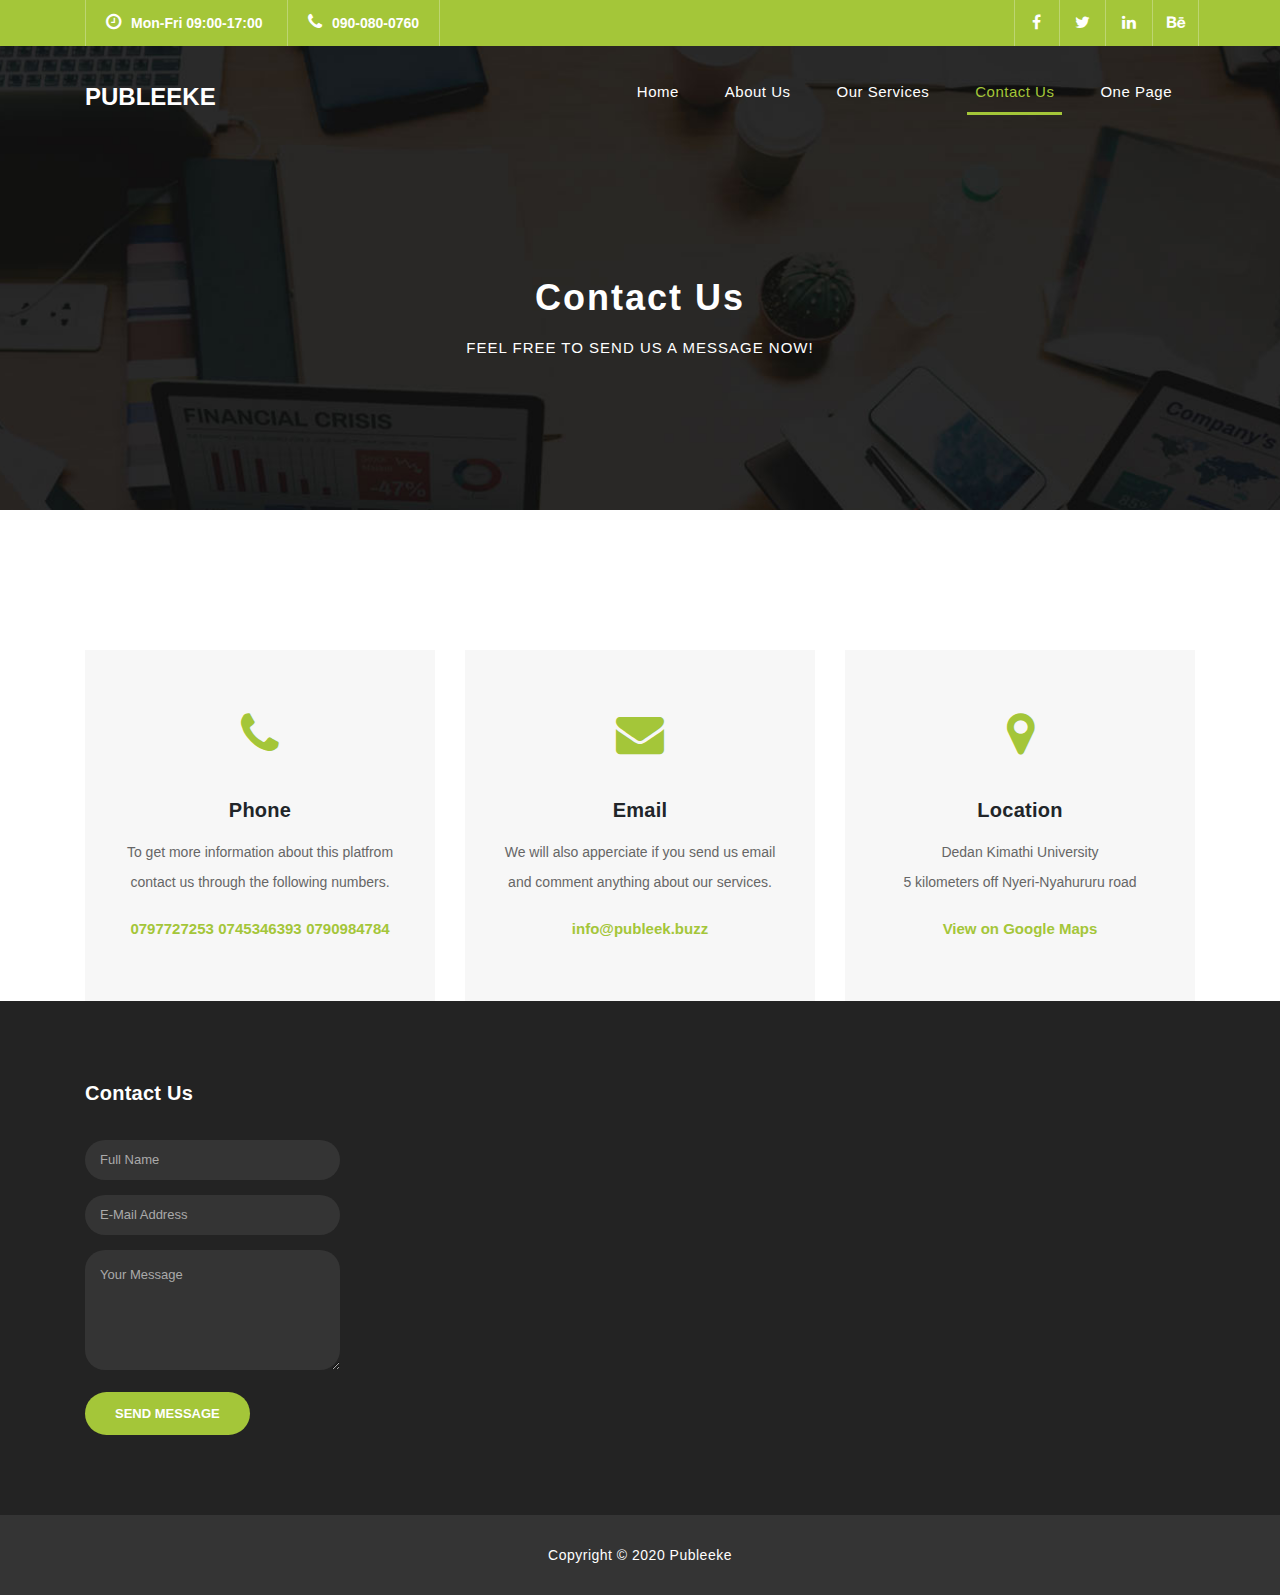
<file: contact.html>
<!DOCTYPE html>
<html lang="en">

  <head>

    <meta charset="utf-8">
    <meta name="viewport" content="width=device-width, initial-scale=1, shrink-to-fit=no">
    <meta name="description" content="">
    <meta name="author" content="TemplateMo">
    <link href="https://fonts.googleapis.com/css?family=Poppins:100,200,300,400,500,600,700,800,900&display=swap" rel="stylesheet">

    <title>Publeeke - Contact Page</title>

    <!-- Bootstrap core CSS -->
    <link href="vendor/bootstrap/css/bootstrap.min.css" rel="stylesheet">

    <!-- Additional CSS Files -->
    <link rel="stylesheet" href="assets/css/fontawesome.css">
    <link rel="stylesheet" href="assets/css/templatemo-finance-business.css">
    <link rel="stylesheet" href="assets/css/owl.css">
<!--

Finance Business TemplateMo

https://templatemo.com/tm-545-finance-business

-->
  </head>

  <body>

    <!-- ***** Preloader Start ***** -->
    <div id="preloader">
        <div class="jumper">
            <div></div>
            <div></div>
            <div></div>
        </div>
    </div>  
    <!-- ***** Preloader End ***** -->

    <!-- Header -->
    <div class="sub-header">
      <div class="container">
        <div class="row">
          <div class="col-md-8 col-xs-12">
            <ul class="left-info">
              <li><a href="#"><i class="fa fa-clock-o"></i>Mon-Fri 09:00-17:00</a></li>
              <li><a href="#"><i class="fa fa-phone"></i>090-080-0760</a></li>
            </ul>
          </div>
          <div class="col-md-4">
            <ul class="right-icons">
              <li><a href="#"><i class="fa fa-facebook"></i></a></li>
              <li><a href="#"><i class="fa fa-twitter"></i></a></li>
              <li><a href="#"><i class="fa fa-linkedin"></i></a></li>
              <li><a href="#"><i class="fa fa-behance"></i></a></li>
            </ul>
          </div>
        </div>
      </div>
    </div>
    
    <header class="">
      <nav class="navbar navbar-expand-lg">
        <div class="container">
          <a class="navbar-brand" href="index.html"><h2>Publeeke</h2></a>
          <button class="navbar-toggler" type="button" data-toggle="collapse" data-target="#navbarResponsive" aria-controls="navbarResponsive" aria-expanded="false" aria-label="Toggle navigation">
            <span class="navbar-toggler-icon"></span>
          </button>
          <div class="collapse navbar-collapse" id="navbarResponsive">
            <ul class="navbar-nav ml-auto">
              <li class="nav-item">
                <a class="nav-link" href="index.html">Home
                  <span class="sr-only">(current)</span>
                </a>
              </li>
              <li class="nav-item">
                <a class="nav-link" href="about.html">About Us</a>
              </li>
              <li class="nav-item">
                <a class="nav-link" href="services.html">Our Services</a>
              </li>
              <li class="nav-item active">
                <a class="nav-link" href="contact.html">Contact Us</a>
              </li>
              <li class="nav-item">
                <a class="nav-link" href="one-page.html">One Page</a>
              </li>
            </ul>
          </div>
        </div>
      </nav>
    </header>

    <!-- Page Content -->
    <div class="page-heading header-text">
      <div class="container">
        <div class="row">
          <div class="col-md-12">
            <h1>Contact Us</h1>
            <span>feel free to send us a message now!</span>
          </div>
        </div>
      </div>
    </div>

    <div class="contact-information">
      <div class="container">
        <div class="row">
          <div class="col-md-4">
            <div class="contact-item">
              <i class="fa fa-phone"></i>
              <h4>Phone</h4>
              <p>To get more information about this platfrom contact us through the following numbers.</p>
              <a href="#">0797727253</a>
              <a href="#">0745346393</a>
              <a href="#">0790984784</a>
            </div>
          </div>
          <div class="col-md-4">
            <div class="contact-item">
              <i class="fa fa-envelope"></i>
              <h4>Email</h4>
              <p>We will also apperciate if you send us email and comment anything about our services.</p>
              <a href="#">info@publeek.buzz</a>
            </div>
          </div>
          <div class="col-md-4">
            <div class="contact-item">
              <i class="fa fa-map-marker"></i>
              <h4>Location</h4>
              <p>Dedan Kimathi University<br>5 kilometers off Nyeri-Nyahururu road</p>
              <a href="#">View on Google Maps</a>
            </div>
          </div>
        </div>
      </div>
    </div>

   

    <div id="map">
<!-- How to change your own map point
	1. Go to Google Maps
	2. Click on your location point
	3. Click "Share" and choose "Embed map" tab
	4. Copy only URL and paste it within the src="" field below
-->
      <!-- <iframe src="https://goo.gl/maps/YwMTk5N2suea9SEEA" width="100%" height="500px" frameborder="0" style="border:0" allowfullscreen></iframe>
    </div> -->

    <!-- <div class="partners contact-partners">
      <div class="container">
        <div class="row">
          <div class="col-md-12">
            <div class="owl-partners owl-carousel">
              <div class="partner-item">
                <img src="assets/images/client-01.png" alt="">
              </div>
            </div>
          </div>
        </div>
      </div>
    </div> -->


    <!-- Footer Starts Here -->
    <footer>
      <div class="container">
        <div class="row">
          <!-- <div class="col-md-3 footer-item">
            <h4>Finance Business</h4>
            <p>Vivamus tellus mi. Nulla ne cursus elit,vulputate. Sed ne cursus augue hasellus lacinia sapien vitae.</p>
            <ul class="social-icons">
              <li><a rel="nofollow" href="https://fb.com/templatemo" target="_blank"><i class="fa fa-facebook"></i></a></li>
              <li><a href="#"><i class="fa fa-twitter"></i></a></li>
              <li><a href="#"><i class="fa fa-linkedin"></i></a></li>
              <li><a href="#"><i class="fa fa-behance"></i></a></li>
            </ul>
          </div>
          <div class="col-md-3 footer-item">
            <h4>Useful Links</h4>
            <ul class="menu-list">
              <li><a href="#">Vivamus ut tellus mi</a></li>
              <li><a href="#">Nulla nec cursus elit</a></li>
              <li><a href="#">Vulputate sed nec</a></li>
              <li><a href="#">Cursus augue hasellus</a></li>
              <li><a href="#">Lacinia ac sapien</a></li>
            </ul>
          </div>
          <div class="col-md-3 footer-item">
            <h4>Additional Pages</h4>
            <ul class="menu-list">
              <li><a href="#">About Us</a></li>
              <li><a href="#">How We Work</a></li>
              <li><a href="#">Quick Support</a></li>
              <li><a href="#">Contact Us</a></li>
              <li><a href="#">Privacy Policy</a></li>
            </ul>
          </div> -->
          <div class="col-md-3 footer-item last-item">
            <h4>Contact Us</h4>
            <div class="contact-form">
              <form id="contact footer-contact" action="" method="post">
                <div class="row">
                  <div class="col-lg-12 col-md-12 col-sm-12">
                    <fieldset>
                      <input name="name" type="text" class="form-control" id="name" placeholder="Full Name" required="">
                    </fieldset>
                  </div>
                  <div class="col-lg-12 col-md-12 col-sm-12">
                    <fieldset>
                      <input name="email" type="text" class="form-control" id="email" pattern="[^ @]*@[^ @]*" placeholder="E-Mail Address" required="">
                    </fieldset>
                  </div>
                  <div class="col-lg-12">
                    <fieldset>
                      <textarea name="message" rows="6" class="form-control" id="message" placeholder="Your Message" required=""></textarea>
                    </fieldset>
                  </div>
                  <div class="col-lg-12">
                    <fieldset>
                      <button type="submit" id="form-submit" class="filled-button">Send Message</button>
                    </fieldset>
                  </div>
                </div>
              </form>
            </div>
          </div>
        </div>
      </div>
    </footer>
    
    <div class="sub-footer">
      <div class="container">
        <div class="row">
          <div class="col-md-12">
            <p>Copyright &copy; 2020 Publeeke
            
            
          </div>
        </div>
      </div>
    </div>

    <!-- Bootstrap core JavaScript -->
    <script src="vendor/jquery/jquery.min.js"></script>
    <script src="vendor/bootstrap/js/bootstrap.bundle.min.js"></script>

    <!-- Additional Scripts -->
    <script src="assets/js/custom.js"></script>
    <script src="assets/js/owl.js"></script>
    <script src="assets/js/slick.js"></script>
    <script src="assets/js/accordions.js"></script>

    <script language = "text/Javascript"> 
      cleared[0] = cleared[1] = cleared[2] = 0; //set a cleared flag for each field
      function clearField(t){                   //declaring the array outside of the
      if(! cleared[t.id]){                      // function makes it static and global
          cleared[t.id] = 1;  // you could use true and false, but that's more typing
          t.value='';         // with more chance of typos
          t.style.color='#fff';
          }
      }
    </script>

  </body>
</html>
</file>
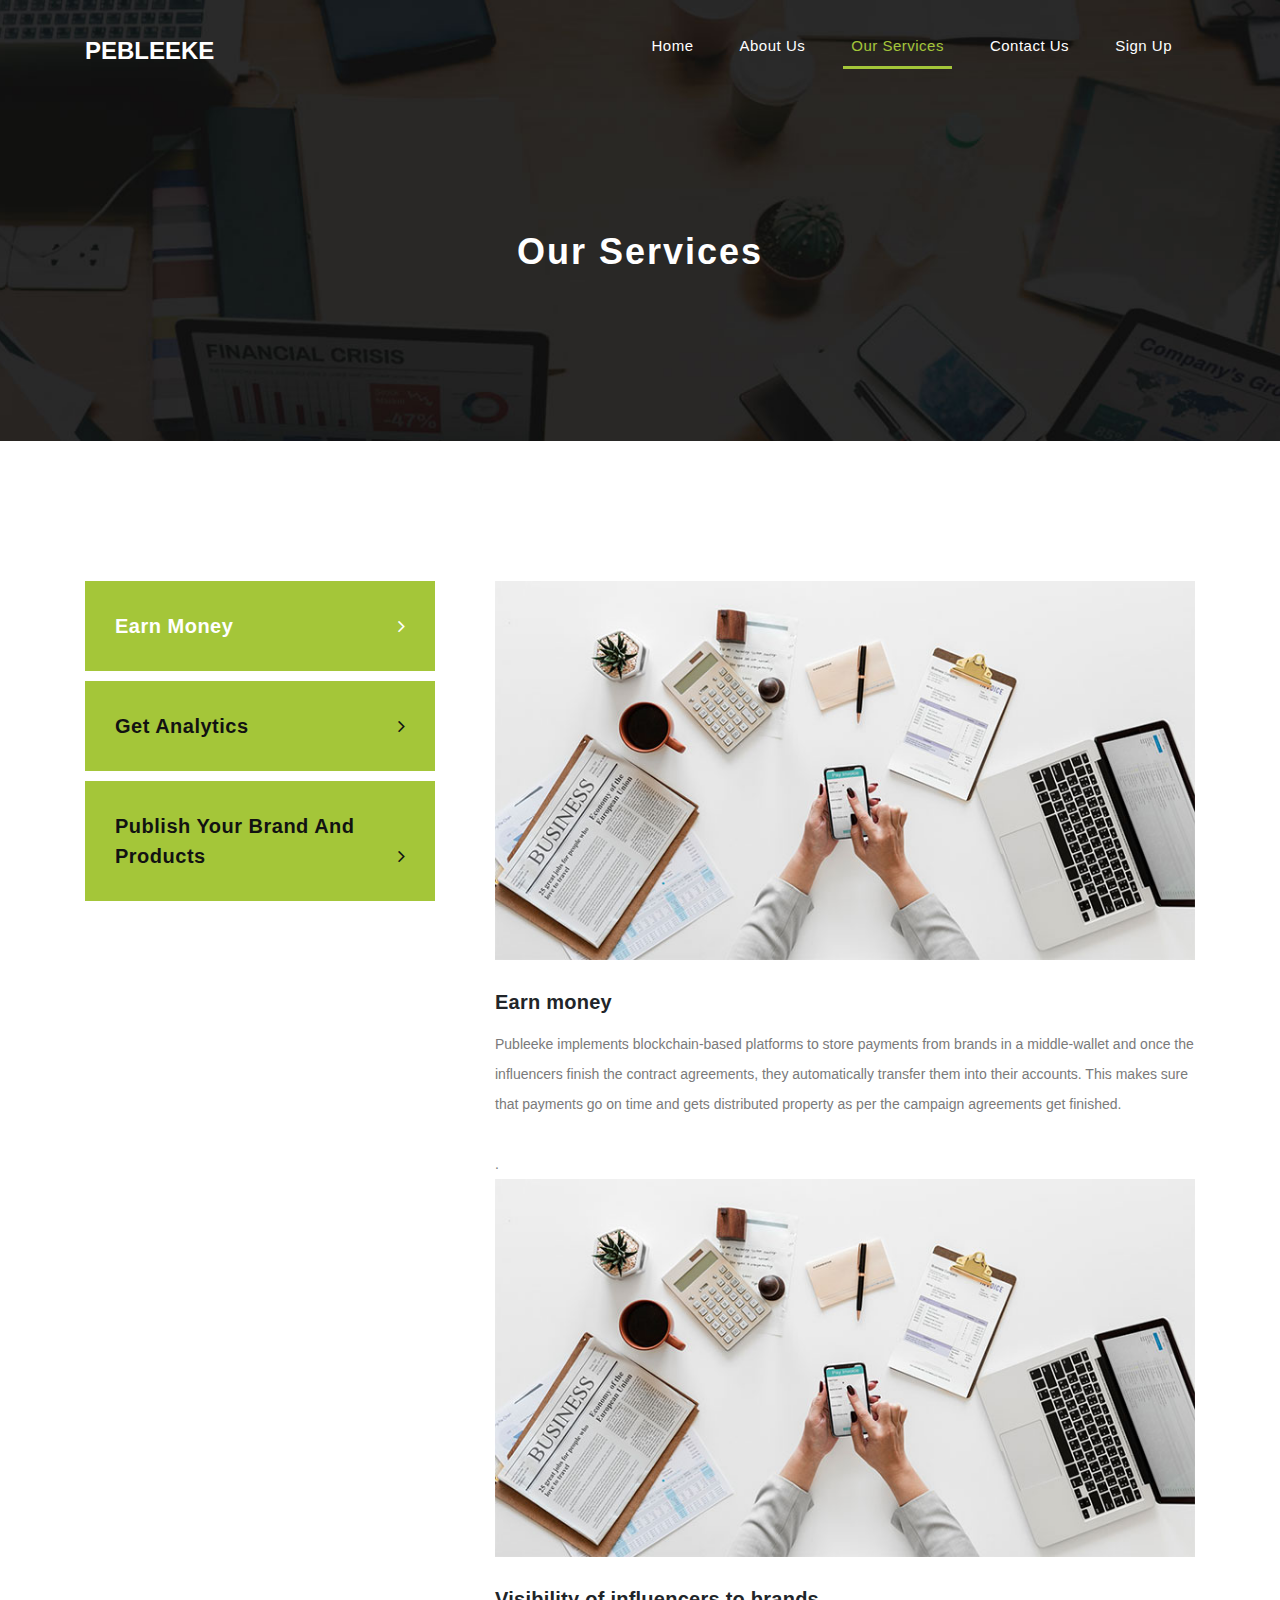
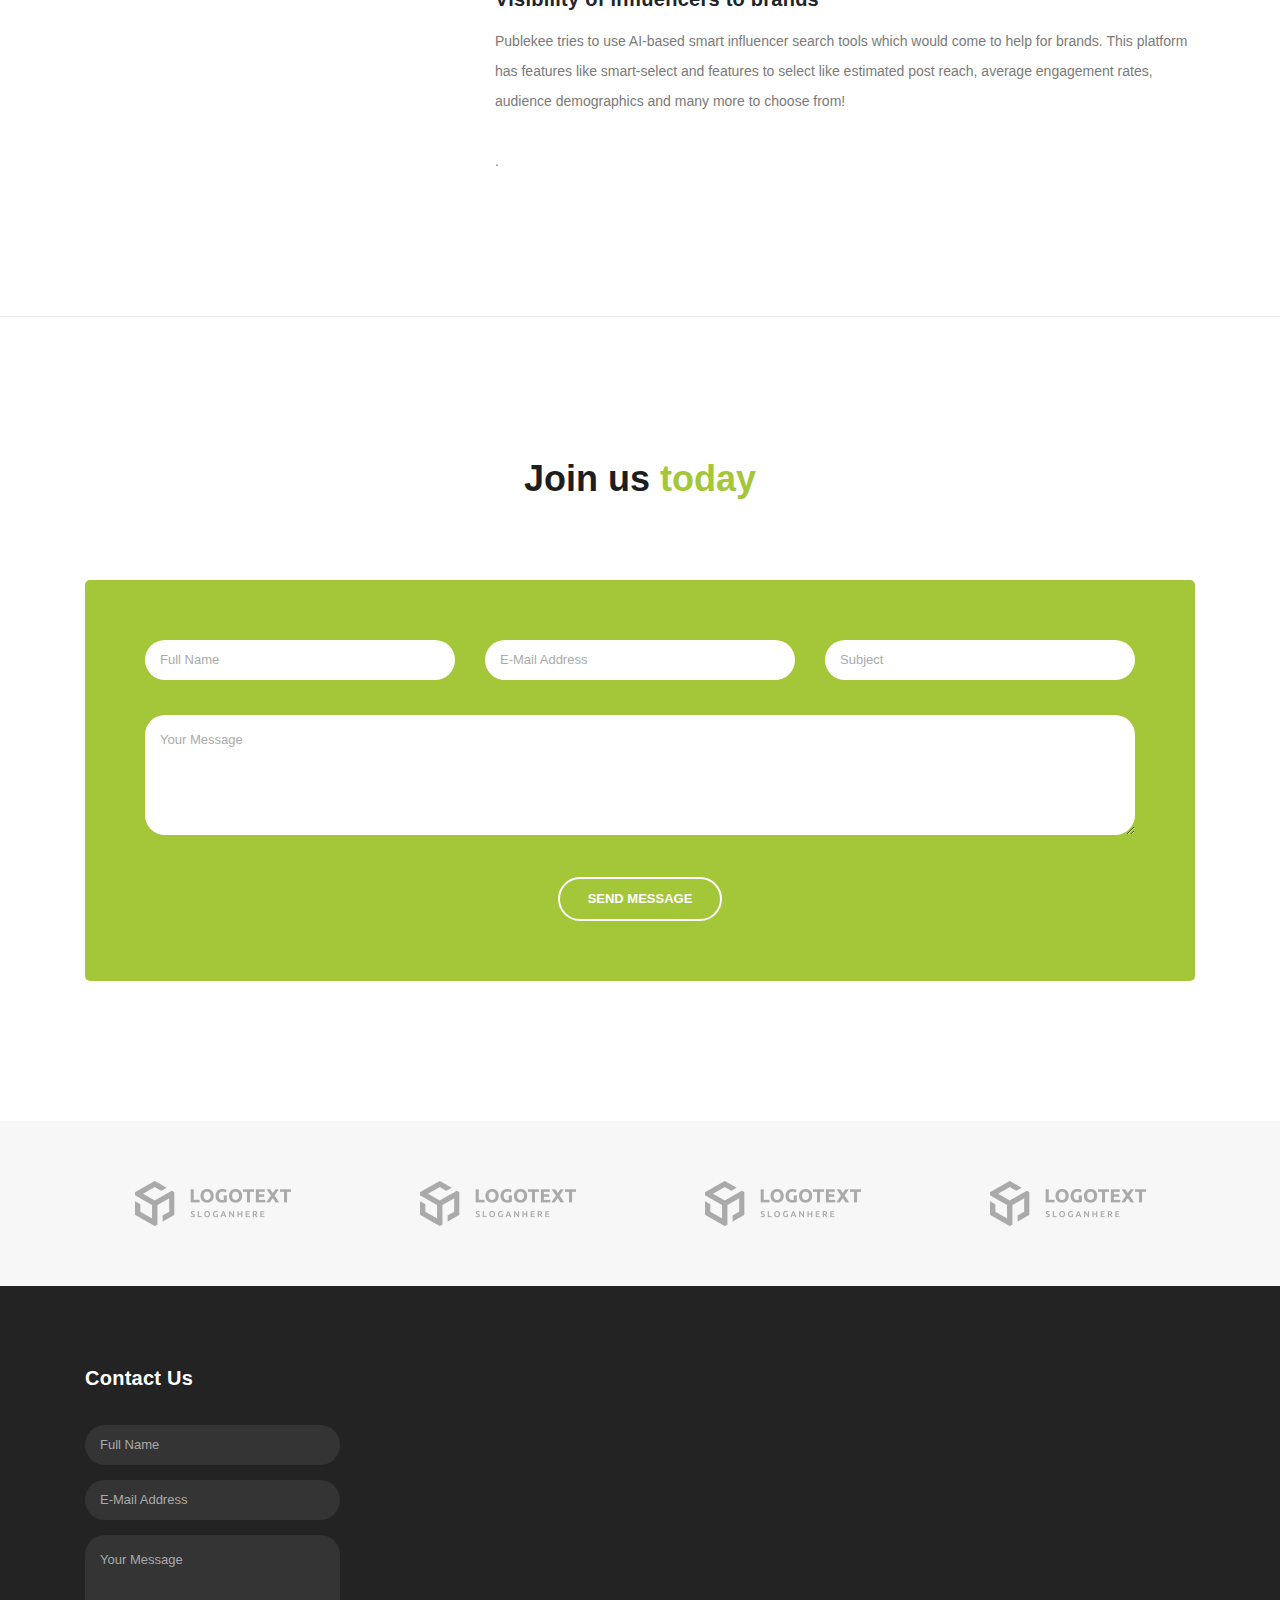
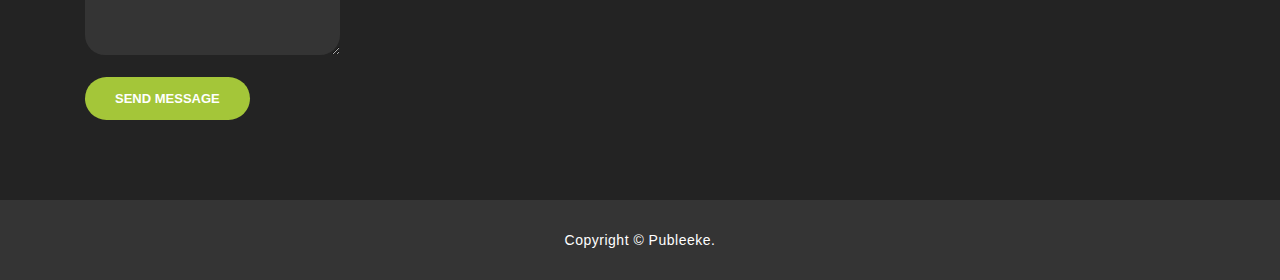
<file: services.html>
<!DOCTYPE html>
<html lang="en">

  <head>

    <meta charset="utf-8">
    <meta name="viewport" content="width=device-width, initial-scale=1, shrink-to-fit=no">
    <meta name="description" content="">
    <meta name="author" content="TemplateMo">
    <link href="https://fonts.googleapis.com/css?family=Poppins:100,200,300,400,500,600,700,800,900&display=swap" rel="stylesheet">

    <title>Finance Business - Services</title>

    <!-- Bootstrap core CSS -->
    <link href="vendor/bootstrap/css/bootstrap.min.css" rel="stylesheet">

    <!-- Additional CSS Files -->
    <link rel="stylesheet" href="assets/css/fontawesome.css">
    <link rel="stylesheet" href="assets/css/templatemo-finance-business.css">
    <link rel="stylesheet" href="assets/css/owl.css">
<!--

Finance Business TemplateMo

https://templatemo.com/tm-545-finance-business

-->
  </head>

  <body>

    <!-- ***** Preloader Start ***** -->
    <div id="preloader">
        <div class="jumper">
            <div></div>
            <div></div>
            <div></div>
        </div>
    </div>  
    <!-- ***** Preloader End ***** -->

    <!-- Header -->
    
    
    
    <header class="">
      <nav class="navbar navbar-expand-lg">
        <div class="container">
          <a class="navbar-brand" href="index.html"><h2>Pebleeke</h2></a>
          <button class="navbar-toggler" type="button" data-toggle="collapse" data-target="#navbarResponsive" aria-controls="navbarResponsive" aria-expanded="false" aria-label="Toggle navigation">
            <span class="navbar-toggler-icon"></span>
          </button>
          <div class="collapse navbar-collapse" id="navbarResponsive">
            <ul class="navbar-nav ml-auto">
              <li class="nav-item">
                <a class="nav-link" href="index.html">Home
                  <span class="sr-only">(current)</span>
                </a>
              </li>
              <li class="nav-item">
                <a class="nav-link" href="about.html">About Us</a>
              </li>
              <li class="nav-item active">
                <a class="nav-link" href="services.html">Our Services</a>
              </li>
              <li class="nav-item">
                <a class="nav-link" href="contact.html">Contact Us</a>
              </li>
              <li class="nav-item">
                <a class="nav-link" href="http://publeek.buzz/dashboard">Sign up</a>
              </li>
            </ul>
          </div>
        </div>
      </nav>
    </header>

    <!-- Page Content -->
    <div class="page-heading header-text">
      <div class="container">
        <div class="row">
          <div class="col-md-12">
            <h1>Our Services</h1>
            
          </div>
        </div>
      </div>
    </div>

    <div class="single-services">
      <div class="container">
        <div class="row" id="tabs">
          <div class="col-md-4">
            <ul>
              <li><a href='#tabs-1'>Earn money <i class="fa fa-angle-right"></i></a></li>
              <li><a href='#tabs-2'>Get Analytics <i class="fa fa-angle-right"></i></a></li>
              
              <li><a href='#tabs-4'>Publish your brand and products<i class="fa fa-angle-right"></i></a></li>
            </ul>
          </div>
          <div class="col-md-8">
            <section class='tabs-content'>
              <article id='tabs-1'>
                <img src="assets/images/single_service_01.jpg" alt="">
                <h4>Earn money</h4>
                <p>Publeeke implements blockchain-based platforms to store payments from brands in a middle-wallet and once the influencers finish the contract agreements, they automatically transfer them into their accounts. This makes sure that payments go on time and gets distributed property as per the campaign agreements get finished.
                <br><br>.</p>
              </article>
              <article id='tabs-1'>
                <img src="assets/images/single_service_01.jpg" alt="">
                <h4>Visibility of influencers to brands</h4>
                <p>Publekee tries to use AI-based smart influencer search tools which would come to help for brands. This platform has features like smart-select and features to select like estimated post reach, average engagement rates, audience demographics and many more to choose from!
                <br><br>.</p>
              </article>
              <article id='tabs-2'>
                <img src="assets/images/single_service_02.jpg" alt="">
                <h4>Get analytics</h4>
                <p>Publekee is a third-party data tracking platform or service can help by storing Historical campaign insights and old data which can be retrieved at any time and in various matrices to help both brand and influencers to gain benefits.</p>
              </article>
              
              <article id='tabs-4'>
                <img src="assets/images/single_service_04.jpg" alt="">
                <h4>Freedom of content creation</h4>
                <p>Publekeee offers content creation freedom to the influencers and content creators to make sure that the brand message gets delivered properly without decreasing the authenticity and quality of the influencer..</p>
              </article>
            </section>
          </div>
        </div>
      </div>
    </div>

    <div class="callback-form callback-services">
      <div class="container">
        <div class="row">
          <div class="col-md-12">
            <div class="section-heading">
              <h2>Join us <em>today</em></h2>
              
            </div>
          </div>
          <div class="col-md-12">
            <div class="contact-form">
              <form id="contact" action="" method="post">
                <div class="row">
                  <div class="col-lg-4 col-md-12 col-sm-12">
                    <fieldset>
                      <input name="name" type="text" class="form-control" id="name" placeholder="Full Name" required="">
                    </fieldset>
                  </div>
                  <div class="col-lg-4 col-md-12 col-sm-12">
                    <fieldset>
                      <input name="email" type="text" class="form-control" id="email" pattern="[^ @]*@[^ @]*" placeholder="E-Mail Address" required="">
                    </fieldset>
                  </div>
                  <div class="col-lg-4 col-md-12 col-sm-12">
                    <fieldset>
                      <input name="subject" type="text" class="form-control" id="subject" placeholder="Subject" required="">
                    </fieldset>
                  </div>
                  <div class="col-lg-12">
                    <fieldset>
                      <textarea name="message" rows="6" class="form-control" id="message" placeholder="Your Message" required=""></textarea>
                    </fieldset>
                  </div>
                  <div class="col-lg-12">
                    <fieldset>
                      <button type="submit" id="form-submit" class="border-button">Send Message</button>
                    </fieldset>
                  </div>
                </div>
              </form>
            </div>
          </div>
        </div>
      </div>
    </div>

    <div class="partners">
      <div class="container">
        <div class="row">
          <div class="col-md-12">
            <div class="owl-partners owl-carousel">
              <div class="partner-item">
                <img src="assets/images/client-01.png" alt="">
              </div>
            </div>
          </div>
        </div>
      </div>
    </div>


    <!-- Footer Starts Here -->
    <footer>
      <div class="container">
        <div class="row">
          <!-- <div class="col-md-3 footer-item">
            <h4>Finance Business</h4>
            <p>Vivamus tellus mi. Nulla ne cursus elit,vulputate. Sed ne cursus augue hasellus lacinia sapien vitae.</p>
            <ul class="social-icons">
              <li><a rel="nofollow" href="https://fb.com/templatemo" target="_blank"><i class="fa fa-facebook"></i></a></li>
              <li><a href="#"><i class="fa fa-twitter"></i></a></li>
              <li><a href="#"><i class="fa fa-linkedin"></i></a></li>
              <li><a href="#"><i class="fa fa-behance"></i></a></li>
            </ul>
          </div>
          <div class="col-md-3 footer-item">
            <h4>Useful Links</h4>
            <ul class="menu-list">
              <li><a href="#">Vivamus ut tellus mi</a></li>
              <li><a href="#">Nulla nec cursus elit</a></li>
              <li><a href="#">Vulputate sed nec</a></li>
              <li><a href="#">Cursus augue hasellus</a></li>
              <li><a href="#">Lacinia ac sapien</a></li>
            </ul>
          </div>
          <div class="col-md-3 footer-item">
            <h4>Additional Pages</h4>
            <ul class="menu-list">
              <li><a href="#">About Us</a></li>
              <li><a href="#">How We Work</a></li>
              <li><a href="#">Quick Support</a></li>
              <li><a href="#">Contact Us</a></li>
              <li><a href="#">Privacy Policy</a></li>
            </ul>
          </div> -->
          <div class="col-md-3 footer-item last-item">
            <h4>Contact Us</h4>
            <div class="contact-form">
              <form id="contact footer-contact" action="" method="post">
                <div class="row">
                  <div class="col-lg-12 col-md-12 col-sm-12">
                    <fieldset>
                      <input name="name" type="text" class="form-control" id="name" placeholder="Full Name" required="">
                    </fieldset>
                  </div>
                  <div class="col-lg-12 col-md-12 col-sm-12">
                    <fieldset>
                      <input name="email" type="text" class="form-control" id="email" pattern="[^ @]*@[^ @]*" placeholder="E-Mail Address" required="">
                    </fieldset>
                  </div>
                  <div class="col-lg-12">
                    <fieldset>
                      <textarea name="message" rows="6" class="form-control" id="message" placeholder="Your Message" required=""></textarea>
                    </fieldset>
                  </div>
                  <div class="col-lg-12">
                    <fieldset>
                      <button type="submit" id="form-submit" class="filled-button">Send Message</button>
                    </fieldset>
                  </div>
                </div>
              </form>
            </div>
          </div>
        </div>
      </div>
    </footer>
    
    <div class="sub-footer">
      <div class="container">
        <div class="row">
          <div class="col-md-12">
            <p>Copyright &copy; Publeeke.
          
          </p>
          </div>
        </div>
      </div>
    </div>

    <!-- Bootstrap core JavaScript -->
    <script src="vendor/jquery/jquery.min.js"></script>
    <script src="vendor/bootstrap/js/bootstrap.bundle.min.js"></script>

    <!-- Additional Scripts -->
    <script src="assets/js/custom.js"></script>
    <script src="assets/js/owl.js"></script>
    <script src="assets/js/slick.js"></script>
    <script src="assets/js/accordions.js"></script>

    <script language = "text/Javascript"> 
      cleared[0] = cleared[1] = cleared[2] = 0; //set a cleared flag for each field
      function clearField(t){                   //declaring the array outside of the
      if(! cleared[t.id]){                      // function makes it static and global
          cleared[t.id] = 1;  // you could use true and false, but that's more typing
          t.value='';         // with more chance of typos
          t.style.color='#fff';
          }
      }
    </script>

  </body>
</html>
</file>
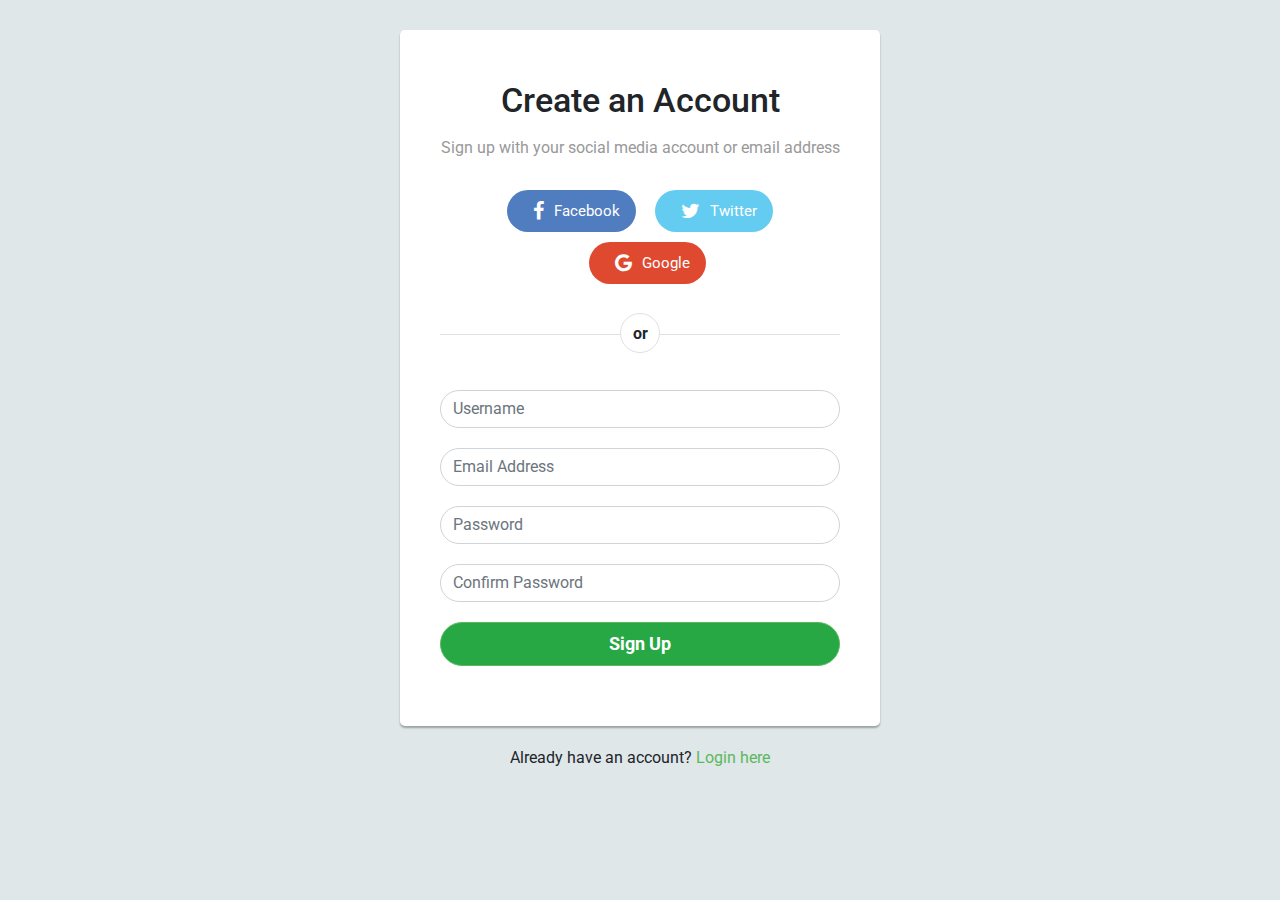
<file: signup.html>
<!DOCTYPE html>
<html lang="en">
<head>
<meta charset="utf-8">
<meta name="viewport" content="width=device-width, initial-scale=1, shrink-to-fit=no">
<title>Bootstrap Sign up Form with Rounded Social Buttons</title>
<link rel="stylesheet" href="https://fonts.googleapis.com/css?family=Roboto:400,700">
<link rel="stylesheet" href="https://stackpath.bootstrapcdn.com/bootstrap/4.5.0/css/bootstrap.min.css">
<link rel="stylesheet" href="https://maxcdn.bootstrapcdn.com/font-awesome/4.7.0/css/font-awesome.min.css">
<script src="https://code.jquery.com/jquery-3.5.1.min.js"></script>
<script src="https://cdn.jsdelivr.net/npm/popper.js@1.16.0/dist/umd/popper.min.js"></script>
<script src="https://stackpath.bootstrapcdn.com/bootstrap/4.5.0/js/bootstrap.min.js"></script>
<style>
body {
	background: #dfe7e9;
	font-family: 'Roboto', sans-serif;
}
.form-control {
	font-size: 16px;
	transition: all 0.4s;
	box-shadow: none;
}
.form-control:focus {
	border-color: #5cb85c;
}
.form-control, .btn {
	border-radius: 50px;
	outline: none !important;
}
.signup-form {
	width: 480px;
	margin: 0 auto;
	padding: 30px 0;
}
.signup-form form {
	border-radius: 5px;
	margin-bottom: 20px;
	background: #fff;
	box-shadow: 0px 2px 2px rgba(0, 0, 0, 0.3);
	padding: 40px;
}
.signup-form a {
	color: #5cb85c;
}    
.signup-form h2 {
	text-align: center;
	font-size: 34px;
	margin: 10px 0 15px;
}
.signup-form .hint-text {
	color: #999;
	text-align: center;
	margin-bottom: 20px;
}
.signup-form .form-group {
	margin-bottom: 20px;
}
.signup-form .btn {        
	font-size: 18px;
	line-height: 26px;
	font-weight: bold;
	text-align: center;
}
.signup-btn {
	text-align: center;
	border-color: #5cb85c;
	transition: all 0.4s;
}
.signup-btn:hover {
	background: #5cb85c;
	opacity: 0.8;
}
.or-seperator {
	margin: 50px 0 15px;
	text-align: center;
	border-top: 1px solid #e0e0e0;
}
.or-seperator b {
	padding: 0 10px;
	width: 40px;
	height: 40px;
	font-size: 16px;
	text-align: center;
	line-height: 40px;
	background: #fff;
	display: inline-block;
	border: 1px solid #e0e0e0;
	border-radius: 50%;
	position: relative;
	top: -22px;
	z-index: 1;
}
.social-btn .btn {
	color: #fff;
	margin: 10px 0 0 15px;
	font-size: 15px;
	border-radius: 50px;
	font-weight: normal;
	border: none;
	transition: all 0.4s;
}	
.social-btn .btn:first-child {
	margin-left: 0;
}
.social-btn .btn:hover {
	opacity: 0.8;
}
.social-btn .btn-primary {
	background: #507cc0;
}
.social-btn .btn-info {
	background: #64ccf1;
}
.social-btn .btn-danger {
	background: #df4930;
}
.social-btn .btn i {
	float: left;
	margin: 3px 10px;
	font-size: 20px;
}
</style>
</head>
<body>
<div class="signup-form">
    <form action="/examples/actions/confirmation.php" method="post">
		<h2>Create an Account</h2>
		<p class="hint-text">Sign up with your social media account or email address</p>
		<div class="social-btn text-center">
			<a href="#" class="btn btn-primary btn-lg"><i class="fa fa-facebook"></i> Facebook</a>
			<a href="#" class="btn btn-info btn-lg"><i class="fa fa-twitter"></i> Twitter</a>
			<a href="#" class="btn btn-danger btn-lg"><i class="fa fa-google"></i> Google</a>
		</div>
		<div class="or-seperator"><b>or</b></div>
        <div class="form-group">
        	<input type="text" class="form-control input-lg" name="username" placeholder="Username" required="required">
        </div>
		<div class="form-group">
        	<input type="email" class="form-control input-lg" name="email" placeholder="Email Address" required="required">
        </div>
		<div class="form-group">
            <input type="password" class="form-control input-lg" name="password" placeholder="Password" required="required">
        </div>
		<div class="form-group">
            <input type="password" class="form-control input-lg" name="confirm_password" placeholder="Confirm Password" required="required">
        </div>  
        <div class="form-group">
            <button type="submit" class="btn btn-success btn-lg btn-block signup-btn">Sign Up</button>
        </div>
    </form>
    <div class="text-center">Already have an account? <a href="#">Login here</a></div>
</div>
</body>
</html>
</file>
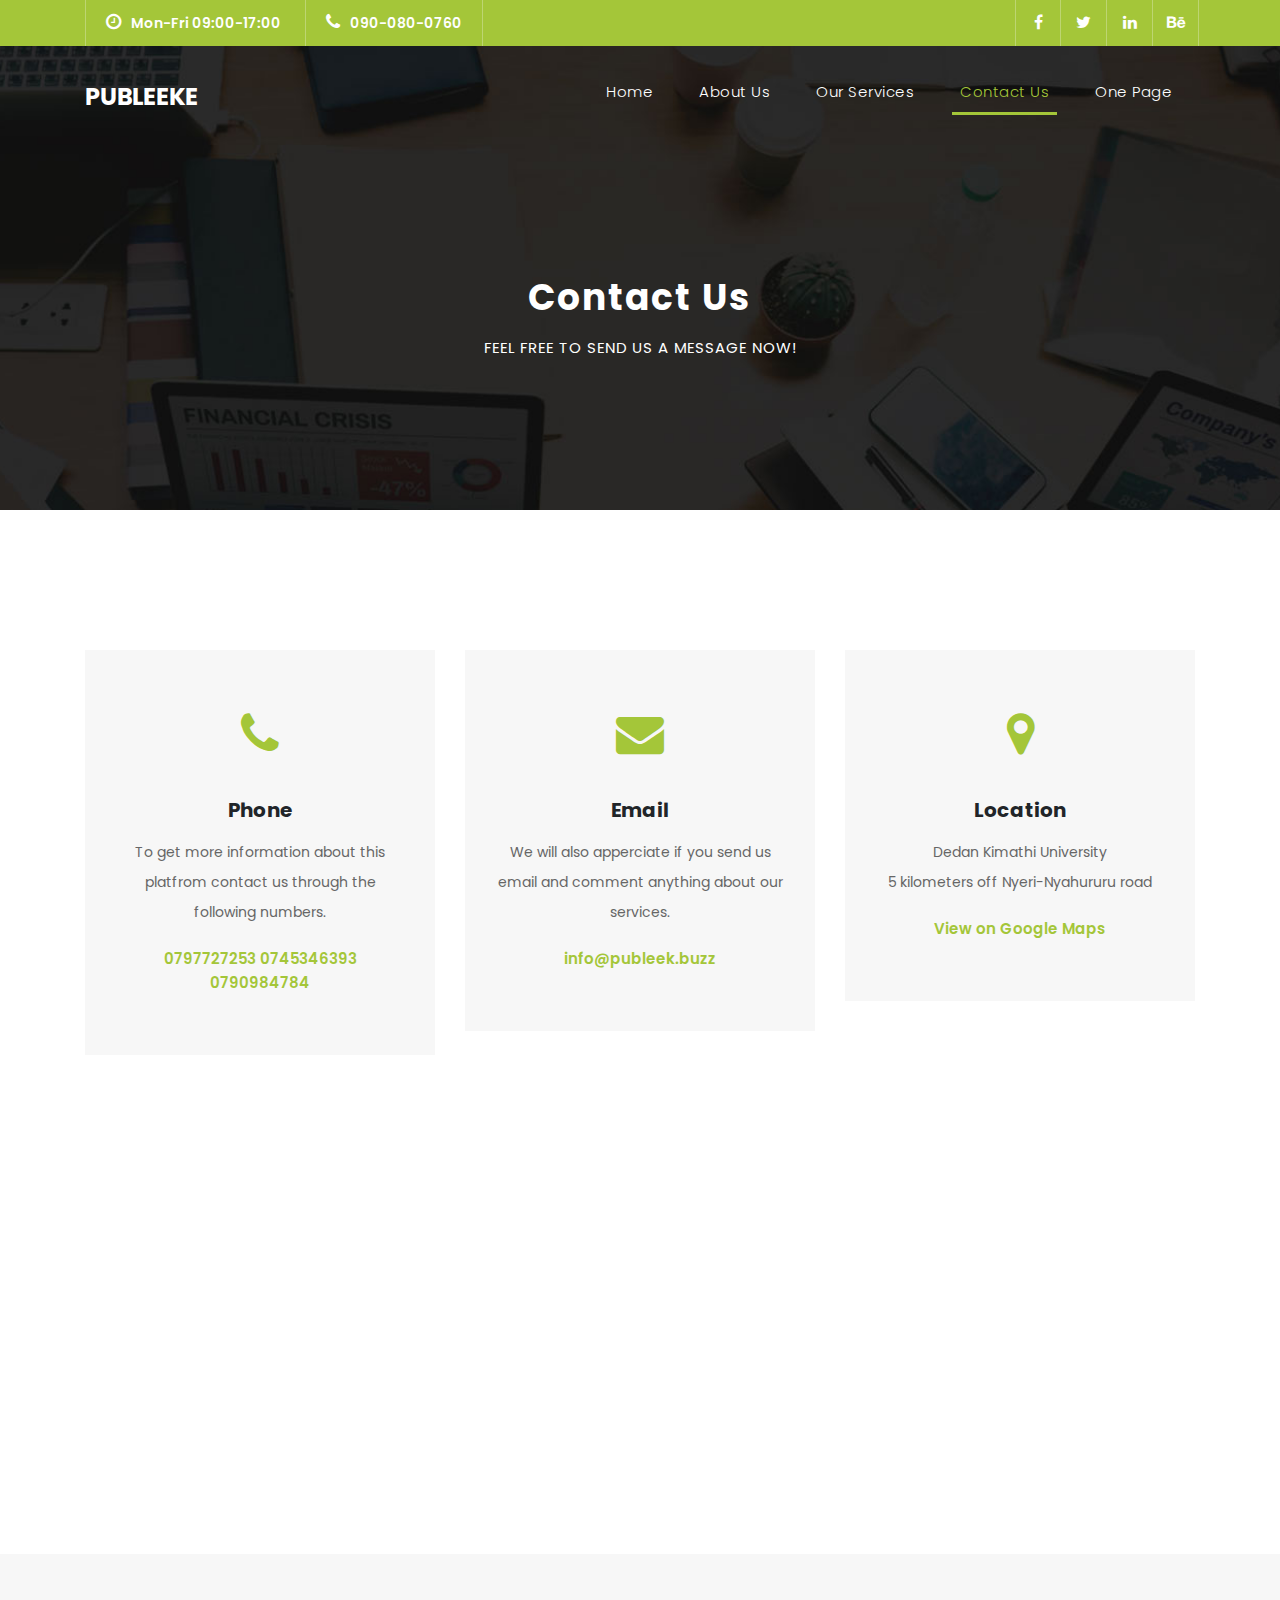
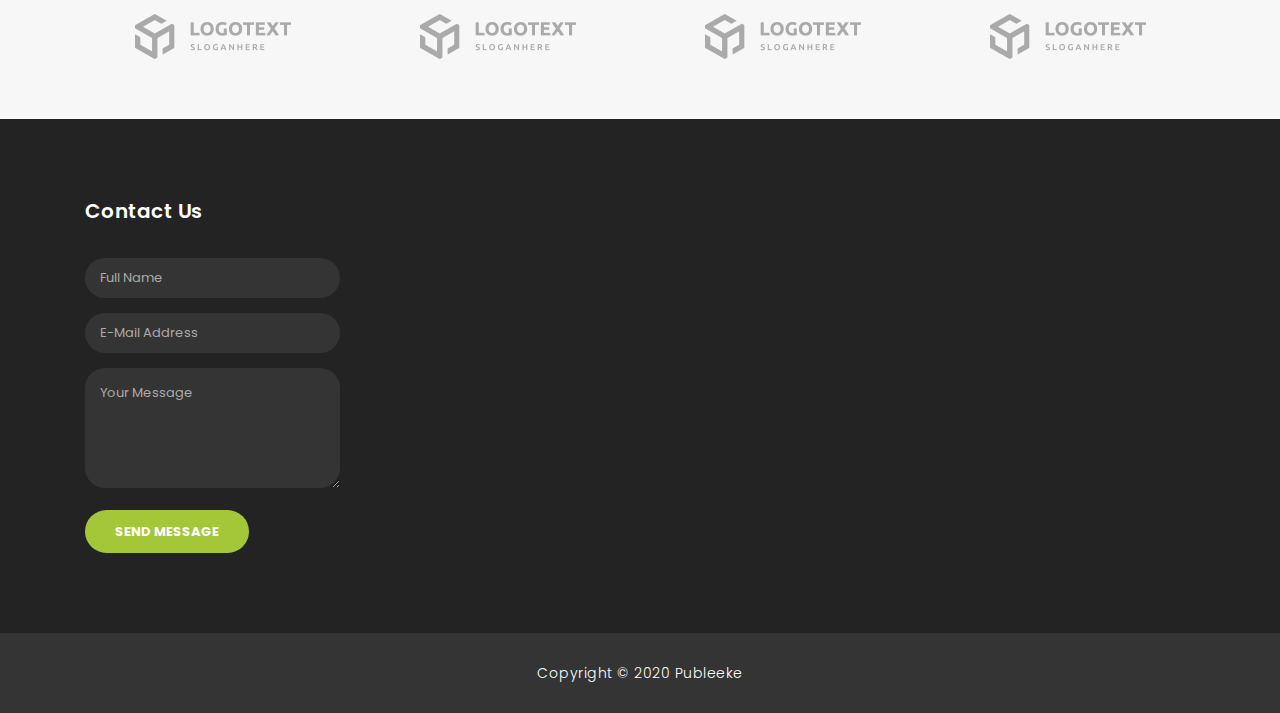
<file: finance-business-1.0.0/contact.html>
<!DOCTYPE html>
<html lang="en">

  <head>

    <meta charset="utf-8">
    <meta name="viewport" content="width=device-width, initial-scale=1, shrink-to-fit=no">
    <meta name="description" content="">
    <meta name="author" content="TemplateMo">
    <link href="https://fonts.googleapis.com/css?family=Poppins:100,200,300,400,500,600,700,800,900&display=swap" rel="stylesheet">

    <title>Publeeke - Contact Page</title>

    <!-- Bootstrap core CSS -->
    <link href="vendor/bootstrap/css/bootstrap.min.css" rel="stylesheet">

    <!-- Additional CSS Files -->
    <link rel="stylesheet" href="assets/css/fontawesome.css">
    <link rel="stylesheet" href="assets/css/templatemo-finance-business.css">
    <link rel="stylesheet" href="assets/css/owl.css">
<!--

Finance Business TemplateMo

https://templatemo.com/tm-545-finance-business

-->
  </head>

  <body>

    <!-- ***** Preloader Start ***** -->
    <div id="preloader">
        <div class="jumper">
            <div></div>
            <div></div>
            <div></div>
        </div>
    </div>  
    <!-- ***** Preloader End ***** -->

    <!-- Header -->
    <div class="sub-header">
      <div class="container">
        <div class="row">
          <div class="col-md-8 col-xs-12">
            <ul class="left-info">
              <li><a href="#"><i class="fa fa-clock-o"></i>Mon-Fri 09:00-17:00</a></li>
              <li><a href="#"><i class="fa fa-phone"></i>090-080-0760</a></li>
            </ul>
          </div>
          <div class="col-md-4">
            <ul class="right-icons">
              <li><a href="#"><i class="fa fa-facebook"></i></a></li>
              <li><a href="#"><i class="fa fa-twitter"></i></a></li>
              <li><a href="#"><i class="fa fa-linkedin"></i></a></li>
              <li><a href="#"><i class="fa fa-behance"></i></a></li>
            </ul>
          </div>
        </div>
      </div>
    </div>
    
    <header class="">
      <nav class="navbar navbar-expand-lg">
        <div class="container">
          <a class="navbar-brand" href="index.html"><h2>Publeeke</h2></a>
          <button class="navbar-toggler" type="button" data-toggle="collapse" data-target="#navbarResponsive" aria-controls="navbarResponsive" aria-expanded="false" aria-label="Toggle navigation">
            <span class="navbar-toggler-icon"></span>
          </button>
          <div class="collapse navbar-collapse" id="navbarResponsive">
            <ul class="navbar-nav ml-auto">
              <li class="nav-item">
                <a class="nav-link" href="index.html">Home
                  <span class="sr-only">(current)</span>
                </a>
              </li>
              <li class="nav-item">
                <a class="nav-link" href="about.html">About Us</a>
              </li>
              <li class="nav-item">
                <a class="nav-link" href="services.html">Our Services</a>
              </li>
              <li class="nav-item active">
                <a class="nav-link" href="contact.html">Contact Us</a>
              </li>
              <li class="nav-item">
                <a class="nav-link" href="one-page.html">One Page</a>
              </li>
            </ul>
          </div>
        </div>
      </nav>
    </header>

    <!-- Page Content -->
    <div class="page-heading header-text">
      <div class="container">
        <div class="row">
          <div class="col-md-12">
            <h1>Contact Us</h1>
            <span>feel free to send us a message now!</span>
          </div>
        </div>
      </div>
    </div>

    <div class="contact-information">
      <div class="container">
        <div class="row">
          <div class="col-md-4">
            <div class="contact-item">
              <i class="fa fa-phone"></i>
              <h4>Phone</h4>
              <p>To get more information about this platfrom contact us through the following numbers.</p>
              <a href="#">0797727253</a>
              <a href="#">0745346393</a>
              <a href="#">0790984784</a>
            </div>
          </div>
          <div class="col-md-4">
            <div class="contact-item">
              <i class="fa fa-envelope"></i>
              <h4>Email</h4>
              <p>We will also apperciate if you send us email and comment anything about our services.</p>
              <a href="#">info@publeek.buzz</a>
            </div>
          </div>
          <div class="col-md-4">
            <div class="contact-item">
              <i class="fa fa-map-marker"></i>
              <h4>Location</h4>
              <p>Dedan Kimathi University<br>5 kilometers off Nyeri-Nyahururu road</p>
              <a href="#">View on Google Maps</a>
            </div>
          </div>
        </div>
      </div>
    </div>

   

    <div id="map">
<!-- How to change your own map point
	1. Go to Google Maps
	2. Click on your location point
	3. Click "Share" and choose "Embed map" tab
	4. Copy only URL and paste it within the src="" field below
-->
      <iframe src="https://goo.gl/maps/YwMTk5N2suea9SEEA" width="100%" height="500px" frameborder="0" style="border:0" allowfullscreen></iframe>
    </div>

    <div class="partners contact-partners">
      <div class="container">
        <div class="row">
          <div class="col-md-12">
            <div class="owl-partners owl-carousel">
              <div class="partner-item">
                <img src="assets/images/client-01.png" alt="">
              </div>
            </div>
          </div>
        </div>
      </div>
    </div>


    <!-- Footer Starts Here -->
    <footer>
      <div class="container">
        <div class="row">
          <!-- <div class="col-md-3 footer-item">
            <h4>Finance Business</h4>
            <p>Vivamus tellus mi. Nulla ne cursus elit,vulputate. Sed ne cursus augue hasellus lacinia sapien vitae.</p>
            <ul class="social-icons">
              <li><a rel="nofollow" href="https://fb.com/templatemo" target="_blank"><i class="fa fa-facebook"></i></a></li>
              <li><a href="#"><i class="fa fa-twitter"></i></a></li>
              <li><a href="#"><i class="fa fa-linkedin"></i></a></li>
              <li><a href="#"><i class="fa fa-behance"></i></a></li>
            </ul>
          </div>
          <div class="col-md-3 footer-item">
            <h4>Useful Links</h4>
            <ul class="menu-list">
              <li><a href="#">Vivamus ut tellus mi</a></li>
              <li><a href="#">Nulla nec cursus elit</a></li>
              <li><a href="#">Vulputate sed nec</a></li>
              <li><a href="#">Cursus augue hasellus</a></li>
              <li><a href="#">Lacinia ac sapien</a></li>
            </ul>
          </div>
          <div class="col-md-3 footer-item">
            <h4>Additional Pages</h4>
            <ul class="menu-list">
              <li><a href="#">About Us</a></li>
              <li><a href="#">How We Work</a></li>
              <li><a href="#">Quick Support</a></li>
              <li><a href="#">Contact Us</a></li>
              <li><a href="#">Privacy Policy</a></li>
            </ul>
          </div> -->
          <div class="col-md-3 footer-item last-item">
            <h4>Contact Us</h4>
            <div class="contact-form">
              <form id="contact footer-contact" action="" method="post">
                <div class="row">
                  <div class="col-lg-12 col-md-12 col-sm-12">
                    <fieldset>
                      <input name="name" type="text" class="form-control" id="name" placeholder="Full Name" required="">
                    </fieldset>
                  </div>
                  <div class="col-lg-12 col-md-12 col-sm-12">
                    <fieldset>
                      <input name="email" type="text" class="form-control" id="email" pattern="[^ @]*@[^ @]*" placeholder="E-Mail Address" required="">
                    </fieldset>
                  </div>
                  <div class="col-lg-12">
                    <fieldset>
                      <textarea name="message" rows="6" class="form-control" id="message" placeholder="Your Message" required=""></textarea>
                    </fieldset>
                  </div>
                  <div class="col-lg-12">
                    <fieldset>
                      <button type="submit" id="form-submit" class="filled-button">Send Message</button>
                    </fieldset>
                  </div>
                </div>
              </form>
            </div>
          </div>
        </div>
      </div>
    </footer>
    
    <div class="sub-footer">
      <div class="container">
        <div class="row">
          <div class="col-md-12">
            <p>Copyright &copy; 2020 Publeeke
            
            
          </div>
        </div>
      </div>
    </div>

    <!-- Bootstrap core JavaScript -->
    <script src="vendor/jquery/jquery.min.js"></script>
    <script src="vendor/bootstrap/js/bootstrap.bundle.min.js"></script>

    <!-- Additional Scripts -->
    <script src="assets/js/custom.js"></script>
    <script src="assets/js/owl.js"></script>
    <script src="assets/js/slick.js"></script>
    <script src="assets/js/accordions.js"></script>

    <script language = "text/Javascript"> 
      cleared[0] = cleared[1] = cleared[2] = 0; //set a cleared flag for each field
      function clearField(t){                   //declaring the array outside of the
      if(! cleared[t.id]){                      // function makes it static and global
          cleared[t.id] = 1;  // you could use true and false, but that's more typing
          t.value='';         // with more chance of typos
          t.style.color='#fff';
          }
      }
    </script>

  </body>
</html>
</file>
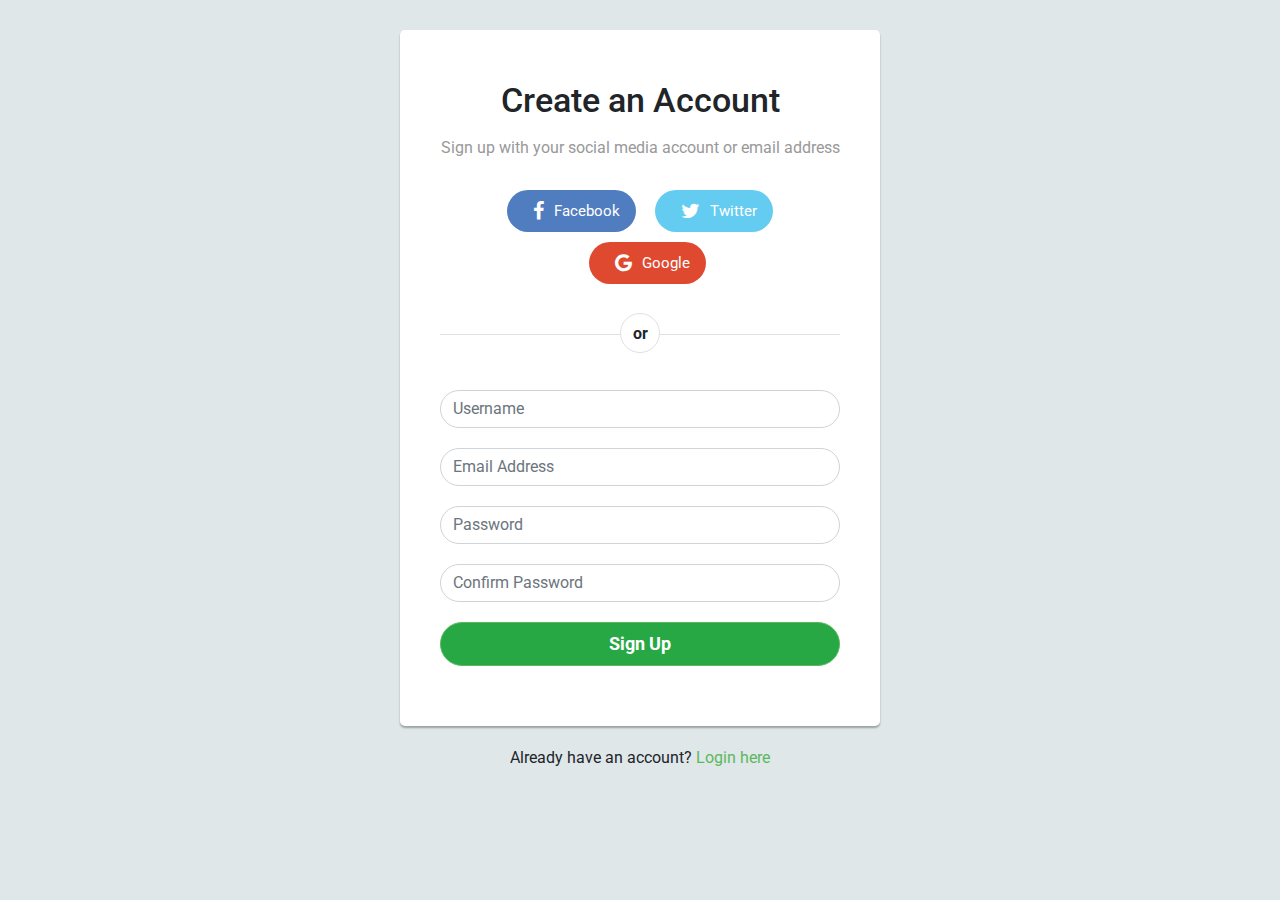
<file: finance-business-1.0.0/signup.html>
<!DOCTYPE html>
<html lang="en">
<head>
<meta charset="utf-8">
<meta name="viewport" content="width=device-width, initial-scale=1, shrink-to-fit=no">
<title>Bootstrap Sign up Form with Rounded Social Buttons</title>
<link rel="stylesheet" href="https://fonts.googleapis.com/css?family=Roboto:400,700">
<link rel="stylesheet" href="https://stackpath.bootstrapcdn.com/bootstrap/4.5.0/css/bootstrap.min.css">
<link rel="stylesheet" href="https://maxcdn.bootstrapcdn.com/font-awesome/4.7.0/css/font-awesome.min.css">
<script src="https://code.jquery.com/jquery-3.5.1.min.js"></script>
<script src="https://cdn.jsdelivr.net/npm/popper.js@1.16.0/dist/umd/popper.min.js"></script>
<script src="https://stackpath.bootstrapcdn.com/bootstrap/4.5.0/js/bootstrap.min.js"></script>
<style>
body {
	background: #dfe7e9;
	font-family: 'Roboto', sans-serif;
}
.form-control {
	font-size: 16px;
	transition: all 0.4s;
	box-shadow: none;
}
.form-control:focus {
	border-color: #5cb85c;
}
.form-control, .btn {
	border-radius: 50px;
	outline: none !important;
}
.signup-form {
	width: 480px;
	margin: 0 auto;
	padding: 30px 0;
}
.signup-form form {
	border-radius: 5px;
	margin-bottom: 20px;
	background: #fff;
	box-shadow: 0px 2px 2px rgba(0, 0, 0, 0.3);
	padding: 40px;
}
.signup-form a {
	color: #5cb85c;
}    
.signup-form h2 {
	text-align: center;
	font-size: 34px;
	margin: 10px 0 15px;
}
.signup-form .hint-text {
	color: #999;
	text-align: center;
	margin-bottom: 20px;
}
.signup-form .form-group {
	margin-bottom: 20px;
}
.signup-form .btn {        
	font-size: 18px;
	line-height: 26px;
	font-weight: bold;
	text-align: center;
}
.signup-btn {
	text-align: center;
	border-color: #5cb85c;
	transition: all 0.4s;
}
.signup-btn:hover {
	background: #5cb85c;
	opacity: 0.8;
}
.or-seperator {
	margin: 50px 0 15px;
	text-align: center;
	border-top: 1px solid #e0e0e0;
}
.or-seperator b {
	padding: 0 10px;
	width: 40px;
	height: 40px;
	font-size: 16px;
	text-align: center;
	line-height: 40px;
	background: #fff;
	display: inline-block;
	border: 1px solid #e0e0e0;
	border-radius: 50%;
	position: relative;
	top: -22px;
	z-index: 1;
}
.social-btn .btn {
	color: #fff;
	margin: 10px 0 0 15px;
	font-size: 15px;
	border-radius: 50px;
	font-weight: normal;
	border: none;
	transition: all 0.4s;
}	
.social-btn .btn:first-child {
	margin-left: 0;
}
.social-btn .btn:hover {
	opacity: 0.8;
}
.social-btn .btn-primary {
	background: #507cc0;
}
.social-btn .btn-info {
	background: #64ccf1;
}
.social-btn .btn-danger {
	background: #df4930;
}
.social-btn .btn i {
	float: left;
	margin: 3px 10px;
	font-size: 20px;
}
</style>
</head>
<body>
<div class="signup-form">
    <form action="/examples/actions/confirmation.php" method="post">
		<h2>Create an Account</h2>
		<p class="hint-text">Sign up with your social media account or email address</p>
		<div class="social-btn text-center">
			<a href="#" class="btn btn-primary btn-lg"><i class="fa fa-facebook"></i> Facebook</a>
			<a href="#" class="btn btn-info btn-lg"><i class="fa fa-twitter"></i> Twitter</a>
			<a href="#" class="btn btn-danger btn-lg"><i class="fa fa-google"></i> Google</a>
		</div>
		<div class="or-seperator"><b>or</b></div>
        <div class="form-group">
        	<input type="text" class="form-control input-lg" name="username" placeholder="Username" required="required">
        </div>
		<div class="form-group">
        	<input type="email" class="form-control input-lg" name="email" placeholder="Email Address" required="required">
        </div>
		<div class="form-group">
            <input type="password" class="form-control input-lg" name="password" placeholder="Password" required="required">
        </div>
		<div class="form-group">
            <input type="password" class="form-control input-lg" name="confirm_password" placeholder="Confirm Password" required="required">
        </div>  
        <div class="form-group">
            <button type="submit" class="btn btn-success btn-lg btn-block signup-btn">Sign Up</button>
        </div>
    </form>
    <div class="text-center">Already have an account? <a href="index.html">Login here</a></div>
</div>
</body>
</html>
</file>
<file: assets/css/templatemo-finance-business.css>
/* 

TemplateMo - Finance Business

https://templatemo.com/tm-545-finance-business

*/

body {
  font-family: 'Dosis', sans-serif;
  overflow-x: hidden;
  text-rendering: optimizeLegibility;
  -webkit-font-smoothing: antialiased;
  -moz-osx-font-smoothing: grayscale;
}
p {
	margin-bottom: 0px;
	font-size: 14px;
	color: #666666;
	line-height: 30px;
}
a {
	text-decoration: none!important;
}
ul {
	padding: 0;
	margin: 0;
	list-style: none;
}

h1,h2,h3,h4,h5,h6 {
	margin: 0px;
}

a.filled-button {
	background-color: #a4c639;
	color: #fff;
	font-size: 13px;
	text-transform: uppercase;
	font-weight: 700;
	padding: 12px 30px;
	border-radius: 30px;
	display: inline-block;
	transition: all 0.3s;
}

a.filled-button:hover {
	background-color: #fff;
	color: #a4c639;
}

a.border-button {
	background-color: transparent;
	color: #fff;
	border: 2px solid #fff;
	font-size: 13px;
	text-transform: uppercase;
	font-weight: 700;
	padding: 10px 28px;
	border-radius: 30px;
	display: inline-block;
	transition: all 0.3s;
}

a.border-button:hover {
	background-color: #fff;
	color: #a4c639;
}

.section-heading {
	text-align: center;
	margin-bottom: 80px;
}

.section-heading h2 {
	font-size: 36px;
	font-weight: 600;
	color: #1e1e1e;
}

.section-heading em {
	font-style: normal;
	color: #a4c639;
}

.section-heading span {
	display: block;
	margin-top: 15px;
	text-transform: uppercase;
	font-size: 15px;
	color: #666;
	letter-spacing: 1px;
}

#preloader {
  overflow: hidden;
  background: #a4c639;
  left: 0;
  right: 0;
  top: 0;
  bottom: 0;
  position: fixed;
  z-index: 9999999;
  color: #fff;
}

#preloader .jumper {
  left: 0;
  top: 0;
  right: 0;
  bottom: 0;
  display: block;
  position: absolute;
  margin: auto;
  width: 50px;
  height: 50px;
}

#preloader .jumper > div {
  background-color: #fff;
  width: 10px;
  height: 10px;
  border-radius: 100%;
  -webkit-animation-fill-mode: both;
  animation-fill-mode: both;
  position: absolute;
  opacity: 0;
  width: 50px;
  height: 50px;
  -webkit-animation: jumper 1s 0s linear infinite;
  animation: jumper 1s 0s linear infinite;
}

#preloader .jumper > div:nth-child(2) {
  -webkit-animation-delay: 0.33333s;
  animation-delay: 0.33333s;
}

#preloader .jumper > div:nth-child(3) {
  -webkit-animation-delay: 0.66666s;
  animation-delay: 0.66666s;
}

@-webkit-keyframes jumper {
  0% {
    opacity: 0;
    -webkit-transform: scale(0);
    transform: scale(0);
  }
  5% {
    opacity: 1;
  }
  100% {
    -webkit-transform: scale(1);
    transform: scale(1);
    opacity: 0;
  }
}

@keyframes jumper {
  0% {
    opacity: 0;
    -webkit-transform: scale(0);
    transform: scale(0);
  }
  5% {
    opacity: 1;
  }
  100% {
    opacity: 0;
  }
}

/* Sub Header Style */

.sub-header {
	background-color: #a4c639;
	height: 46px;
	line-height: 46px;
}

.sub-header ul li {
	display: inline-block;
}

.sub-header ul.left-info li {
	border-left: 1px solid rgba(250,250,250,0.3);
	padding: 0px 20px;
}

.sub-header ul.left-info li:last-child {
	border-right: 1px solid rgba(250,250,250,0.3);
}

.sub-header ul.left-info li i {
	margin-right: 10px;
	font-size: 18px;
}

.sub-header ul.left-info li a {
	color: #fff;
	font-size: 14px;
	font-weight: 600;
}

.sub-header ul.right-icons {
	float: right;
}

.sub-header ul.right-icons li {
	margin-right: -4px;
	width: 46px;
	display: inline-block;
	text-align: center;
	border-right: 1px solid rgba(250,250,250,0.3);
}

.sub-header ul.right-icons li:first-child {
	border-left: 1px solid rgba(250,250,250,0.3);
}

.sub-header ul.right-icons li a {
	color: #fff;
	transition: all 0.3s;
}

.sub-header ul.right-icons li a:hover {
	opacity: 0.75;
}



/* Header Style */
header {
	position: absolute;
	z-index: 99999;
	width: 100%;
	background-color: transparent!important;
	height: 80px;
	-webkit-transition: all 0.3s ease-in-out 0s;
    -moz-transition: all 0.3s ease-in-out 0s;
    -o-transition: all 0.3s ease-in-out 0s;
    transition: all 0.3s ease-in-out 0s;
}
header .navbar {
	padding: 20px 0px;
}
.background-header .navbar {
	padding: 10px 0px;
}
.background-header {
	top: 0;
	position: fixed;
	background-color: #fff!important;
	box-shadow: 0px 1px 10px rgba(0,0,0,0.1);
}
.background-header .navbar-brand h2 {
	color: #a4c639!important;
}
.background-header .navbar-nav a.nav-link {
	color: #1e1e1e!important;
}
.background-header .navbar-nav .nav-link:hover,
.background-header .navbar-nav .active>.nav-link,
.background-header .navbar-nav .nav-link.current,
.background-header .navbar-nav .nav-link.show,
.background-header .navbar-nav .show>.nav-link {
	color: #a4c639!important;
}
.navbar .navbar-brand {
	float: 	left;
	margin-top: 12px;
	outline: none;
}
.navbar .navbar-brand h2 {
	color: #fff;
	text-transform: uppercase;
	font-size: 24px;
	font-weight: 700;
	-webkit-transition: all .3s ease 0s;
    -moz-transition: all .3s ease 0s;
    -o-transition: all .3s ease 0s;
    transition: all .3s ease 0s;
}
.navbar .navbar-brand h2 em {
	font-style: normal;
	font-size: 16px;
}
#navbarResponsive {
	z-index: 999;
}
.navbar-collapse {
	text-align: center;
}
.navbar .navbar-nav .nav-item {
	margin: 0px 15px;
}
.navbar .navbar-nav a.nav-link {
	text-transform: capitalize;
	font-size: 15px;
	font-weight: 300;
	letter-spacing: 0.5px;
	color: #fff;
	transition: all 0.5s;
	margin-top: 5px;
}
.navbar .navbar-nav .nav-link:hover,
.navbar .navbar-nav .active>.nav-link,
.navbar .navbar-nav .nav-link.current,
.navbar .navbar-nav .nav-link.show,
.navbar .navbar-nav .show>.nav-link {
	color: #a4c639;
	border-bottom: 3px solid #a4c639;
}
.navbar .navbar-toggler-icon {
	background-image: none;
}
.navbar .navbar-toggler {
	border-color: #fff;
	background-color: #fff;	
	height: 36px;
	outline: none;
	border-radius: 0px;
	position: absolute;
	right: 30px;
	top: 20px;
}
.navbar .navbar-toggler-icon:after {
	content: '\f0c9';
	color: #a4c639;
	font-size: 18px;
	line-height: 26px;
	font-family: 'FontAwesome';
}



/* Banner Style */

.img-fill{
  width: 100%;
  display: block;
  overflow: hidden;
  position: relative;
  text-align: center
}

.img-fill img {
  min-height: 100%;
  min-width: 100%;
  position: relative;
  display: inline-block;
  max-width: none;
}

*,
*:before,
*:after {
  -webkit-box-sizing: border-box;
  box-sizing: border-box;
  -webkit-font-smoothing: antialiased;
  -moz-osx-font-smoothing: grayscale;
}

.Grid1k {
  padding: 0 15px;
  max-width: 1200px;
  margin: auto;
}

.blocks-box,
.slick-slider {
  margin: 0;
  padding: 0!important;
}

.slick-slide {
  float: left;
  padding: 0;
}

.Modern-Slider .item .img-fill {
	background-size: cover;
	background-position: center center;
	background-repeat: no-repeat;
	height:95vh;
}

.Modern-Slider .item-1 .img-fill {
	background-image: url(../images/slide_01.jpg);
}

.Modern-Slider .item-2 .img-fill {
	background-image: url(../images/slide_02.jpg);
}

.Modern-Slider .item-3 .img-fill {
	background-image: url(../images/slide_03.jpg);
}

.Modern-Slider .NextArrow{
  position:absolute;
  top:50%;
  right:30px;
  border:0 none;
  background-color: transparent;
  text-align:center;
  font-size: 36px;
  font-family: 'FontAwesome';
  color:#FFF;
  z-index:5;
  outline: none;
  cursor: pointer;
}

.Modern-Slider .NextArrow:before{
  content:'\f105';
}

.Modern-Slider .PrevArrow {
  position:absolute;
  top:50%;
  left:30px;
  border:0 none;
  background-color: transparent;
  text-align:center;
  font-size: 36px;
  font-family: 'FontAwesome';
  color:#FFF;
  z-index:5;
  outline: none;
  cursor: pointer;
}

.Modern-Slider .PrevArrow:before{
  content:'\f104';
}

ul.slick-dots {
  display: none!important;
}

.Modern-Slider .text-content {
	text-align: left;
  	width: 75%;
  	position: absolute;
  	top: 50%;
  	left: 50%;
  	transform: translate(-50%, -50%);
}

.Modern-Slider .item h6 {
  margin-bottom: 15px;
  font-size: 22px;
  text-transform: uppercase;
  font-weight: 700;
  letter-spacing: 1px;
  color:#a4c639;
  animation:fadeOutRight 1s both;
}

.Modern-Slider .item h4 {
  margin-bottom: 30px;
  text-transform: uppercase;
  font-size: 44px;
  font-weight: 700;
  letter-spacing: 2.5px;
  color:#FFF;
  overflow:hidden;
  animation:fadeOutLeft 1s both;
}

.Modern-Slider .item p {
	max-width: 570px;
	color: #fff;
	font-size: 15px;
	font-weight: 400;
	line-height: 30px;
	margin-bottom: 40px;
}

.Modern-Slider .item a {
  margin: 0 5px;
}

.Modern-Slider .item.slick-active h6{
  animation:fadeInDown 1s both 1s;
}

.Modern-Slider .item.slick-active h4{
  animation:fadeInLeft 1s both 1.5s;
}

.Modern-Slider .item.slick-active{
  animation:Slick-FastSwipeIn 1s both;
}

.Modern-Slider .buttons {
  position: relative;
}

.Modern-Slider {background:#000;}


/* ==== Slick Slider Css Ruls === */
.slick-slider{position:relative;display:block;-webkit-user-select:none;-moz-user-select:none;-ms-user-select:none;user-select:none;-webkit-touch-callout:none;-khtml-user-select:none;-ms-touch-action:pan-y;touch-action:pan-y;-webkit-tap-highlight-color:transparent}
.slick-list{position:relative;display:block;overflow:hidden;margin:0;padding:0}
.slick-list:focus{outline:none}.slick-list.dragging{cursor:hand}
.slick-slider .slick-track,.slick-slider .slick-list{-webkit-transform:translate3d(0,0,0);-ms-transform:translate3d(0,0,0);transform:translate3d(0,0,0)}
.slick-track{position:relative;top:0;left:0;display:block}
.slick-track:before,.slick-track:after{display:table;content:''}.slick-track:after{clear:both}
.slick-loading .slick-track{visibility:hidden}
.slick-slide{display:none;float:left /* If RTL Make This Right */ ;height:100%;min-height:1px}
.slick-slide.dragging img{pointer-events:none}
.slick-initialized .slick-slide{display:block}
.slick-loading .slick-slide{visibility:hidden}
.slick-vertical .slick-slide{display:block;height:auto;border:1px solid transparent}




/* Request Form */

.request-form {
	background-color: #a4c639;
	padding: 40px 0px;
	color: #fff;
}

.request-form h4 {
	font-size: 22px;
	font-weight: 600;
}

.request-form span {
	font-size: 15px;
	font-weight: 400;
	display: inline-block;
	margin-top: 10px;
}

.request-form a.border-button {
	margin-top: 12px;
	float: right;
}




/* Services */

.services {
	margin-top: 140px;
}

.service-item img {
	width: 100%;
	overflow: hidden;
}

.service-item .down-content {
	background-color: #f7f7f7;
	padding: 30px;
}

.service-item .down-content h4 {
	font-size: 20px;
	font-weight: 700;
	letter-spacing: 0.25px;
	margin-bottom: 15px;
}

.service-item .down-content p {
	margin-bottom: 20px;
}



/* Fun Facts */

.fun-facts {
	margin-top: 140px;
	background-image: url(../images/fun-facts-bg.jpg);
	background-position: center center;
	background-repeat: no-repeat;
	background-size: cover;
	background-attachment: fixed;
	padding: 140px 0px;
	color: #fff;
}

.fun-facts span {
	text-transform: uppercase;
	font-size: 15px;
	color: #fff;
	letter-spacing: 1px;
	margin-bottom: 10px;
	display: block;
}

.fun-facts h2 {
	font-size: 36px;
	font-weight: 600;
	margin-bottom: 35px;
}

.fun-facts em {
	font-style: normal;
	color: #a4c639;
}

.fun-facts p {
	color: #fff;
	margin-bottom: 40px;
}

.fun-facts .left-content {
	margin-right: 45px;
}

.count-area-content {
	text-align: center;
	background-color: rgba(250,250,250,0.1);
	padding: 25px 30px 35px 30px;
	margin: 15px 0px;
}

.count-digit {
    margin: 5px 0px;
    color: #a4c639;
    font-weight: 700;
    font-size: 36px;
}
.count-title {
    font-size: 20px;
    font-weight: 600;
    color: #fff;
    letter-spacing: 0.5px;
}



/* More Info */

.more-info {
	margin-top: 140px;
}

.more-info .left-image img {
	width: 100%;
	overflow: hidden;
}

.more-info .more-info-content {
	background-color: #f7f7f7;
}

.about-info .more-info-content {
	background-color: transparent;
}

.about-info .right-content {
	padding: 0px!important;
	margin-right: 30px;
}

.more-info .right-content {
	padding: 45px 45px 45px 30px;
}

.more-info .right-content span {
	text-transform: uppercase;
	font-size: 15px;
	color: #666;
	letter-spacing: 1px;
	margin-bottom: 10px;
	display: block;
}

.more-info .right-content h2 {
	font-size: 36px;
	font-weight: 600;
	margin-bottom: 35px;
}

.more-info .right-content em {
	font-style: normal;
	color: #a4c639;
}

.more-info .right-content p {
	margin-bottom: 30px;
}


/* Testimonials Style */

.about-testimonials {
	margin-top: 0px!important;
}

.testimonials {
	margin-top: 140px;
	background-color: #f7f7f7;
	padding: 140px 0px;
}
.testimonial-item .inner-content {
	text-align: center;
	background-color: #fff;	
	padding: 30px;
	border-radius: 5px;
}
.testimonial-item p {
	font-size: 14px;
	font-weight: 400;
}
.testimonial-item h4 {
	font-size: 19px;
	font-weight: 700;
	color: #1e1e1e;
	letter-spacing: 0.5px;
	margin-bottom: 0px;
}
.testimonial-item span {
	display: inline-block;
	margin-top: 8px;
	font-weight: 600;
	font-size: 14px;
	color: #a4c639;
}
.testimonial-item img {
	max-width: 60px;
	border-radius: 50%;
	margin: 25px auto 0px auto;
}




/* Call Back Style */

.callback-services {
	border-top: 1px solid #eee;
	padding-top: 140px;
}

.contact-us {
	background-color: #f7f7f7;
	padding: 140px 0px;
}

.contact-us .contact-form {
	background-color: transparent!important;
	padding: 0!important;
}

.callback-form {
	margin-top: 140px;
}

.callback-form .contact-form {
	background-color: #a4c639;
	padding: 60px;
	border-radius: 5px;
	text-align: center;
}

.callback-form .contact-form input {
	border-radius: 20px;
	height: 40px;
	line-height: 40px;
	display: inline-block;
	padding: 0px 15px;
	color: #6a6a6a;
	font-size: 13px;
	text-transform: none;
	box-shadow: none;
	border: none;
	margin-bottom: 35px;
}

.callback-form .contact-form input:focus {
	outline: none;
	box-shadow: none;
	border: none;
}

.callback-form .contact-form textarea {
	border-radius: 20px;
	height: 120px;
	max-height: 200px;
	min-height: 120px;
	display: inline-block;
	padding: 15px;
	color: #6a6a6a;
	font-size: 13px;
	text-transform: none;
	box-shadow: none;
	border: none;
	margin-bottom: 35px;
}

.callback-form .contact-form textarea:focus {
	outline: none;
	box-shadow: none;
	border: none;
}

.callback-form .contact-form ::-webkit-input-placeholder { /* Edge */
  color: #aaa;
}
.callback-form .contact-form :-ms-input-placeholder { /* Internet Explorer 10-11 */
  color: #aaa;
}
.callback-form .contact-form ::placeholder {
  color: #aaa;
}

.callback-form .contact-form button.border-button {
	background-color: transparent;
	color: #fff;
	border: 2px solid #fff;
	font-size: 13px;
	text-transform: uppercase;
	font-weight: 700;
	padding: 10px 28px;
	border-radius: 30px;
	display: inline-block;
	transition: all 0.3s;
	outline: none;
	box-shadow: none;
	text-shadow: none;
	cursor: pointer;
}

.callback-form .contact-form button.border-button:hover {
	background-color: #fff;
	color: #a4c639;
}

.contact-us .contact-form button.filled-button {
	background-color: #a4c639;
	color: #fff;
	border: none;
	font-size: 13px;
	text-transform: uppercase;
	font-weight: 700;
	padding: 12px 30px;
	border-radius: 30px;
	display: inline-block;
	transition: all 0.3s;
	outline: none;
	box-shadow: none;
	text-shadow: none;
	cursor: pointer;
}

.contact-us .contact-form button.filled-button:hover {
	background-color: #fff;
	color: #a4c639;
}



/* Partners Style */

.contact-partners {
	margin-top: -8px!important;
}

.partners {
	margin-top: 140px;
	background-color: #f7f7f7;
	padding: 60px 0px;
}

.partners .owl-item {
	text-align: center;
	cursor: pointer;
}

.partners .partner-item img {
	max-width: 156px;
	margin: auto;
}



/* Footer Style */

footer {
	background-color: #232323;
	padding: 80px 0px;
	color: #fff;
}

footer h4 {
	color: #fff;
	font-size: 20px;
	font-weight: 600;
	letter-spacing: 0.25px;
	margin-bottom: 35px;
}
footer p {
	color: #fff;
}

footer ul.social-icons {
	margin-top: 25px;
}

footer ul.social-icons li {
	display: inline-block;
	margin-right: 5px;
}

footer ul.social-icons li:last-child {
	margin-right: 0px;
}

footer ul.social-icons li a {
	width: 34px;
	height: 34px;
	display: inline-block;
	line-height: 34px;
	text-align: center;
	background-color: #fff;
	color: #232323;
	border-radius: 50%;
	transition: all 0.3s;
}

footer ul.social-icons li a:hover {
	background-color: #a4c639;
}

footer ul.menu-list li {
	margin-bottom: 13px;
}

footer ul.menu-list li:last-child {
	margin-bottom: 0px;
}

footer ul.menu-list li a {
	font-size: 14px;
	color: #fff;
	transition: all 0.3s;
}

footer ul.menu-list li a:hover {
	color: #a4c639;
}

footer .contact-form input {
	border-radius: 20px;
	height: 40px;
	line-height: 40px;
	display: inline-block;
	padding: 0px 15px;
	color: #aaa!important;
	background-color: #343434;
	font-size: 13px;
	text-transform: none;
	box-shadow: none;
	border: none;
	margin-bottom: 15px;
}

footer .contact-form input:focus {
	outline: none;
	box-shadow: none;
	border: none;
	background-color: #343434;
}

footer .contact-form textarea {
	border-radius: 20px;
	height: 120px;
	max-height: 200px;
	min-height: 120px;
	display: inline-block;
	padding: 15px;
	color: #aaa!important;
	background-color: #343434;
	font-size: 13px;
	text-transform: none;
	box-shadow: none;
	border: none;
	margin-bottom: 15px;
}

footer .contact-form textarea:focus {
	outline: none;
	box-shadow: none;
	border: none;
	background-color: #343434;
}

footer .contact-form ::-webkit-input-placeholder { /* Edge */
  color: #aaa;
}
footer .contact-form :-ms-input-placeholder { /* Internet Explorer 10-11 */
  color: #aaa;
}
footer .contact-form ::placeholder {
  color: #aaa;
}

footer .contact-form button.filled-button {
	background-color: transparent;
	color: #fff;
	background-color: #a4c639;
	border: none;
	font-size: 13px;
	text-transform: uppercase;
	font-weight: 700;
	padding: 12px 30px;
	border-radius: 30px;
	display: inline-block;
	transition: all 0.3s;
	outline: none;
	box-shadow: none;
	text-shadow: none;
	cursor: pointer;
}

footer .contact-form button.filled-button:hover {
	background-color: #fff;
	color: #a4c639;
}



/* Sub-footer Style */

.sub-footer {
	background-color: #343434;
	text-align: center;
	padding: 25px 0px;
}

.sub-footer p {
	color: #fff;
	font-weight: 300;
	letter-spacing: 0.5px;
}

.sub-footer a {
	color: #fff;
}


.page-heading {
	text-align: center;
	background-image: url(../images/page-heading-bg.jpg);
	background-position: center center;
	background-repeat: no-repeat;
	background-size: cover;
	padding: 230px 0px 150px 0px;
	color: #fff;
}

.page-heading h1 {
	text-transform: capitalize;
	font-size: 36px;
	font-weight: 700;
	letter-spacing: 2px;
	margin-bottom: 18px;
}

.page-heading span {
	font-size: 15px;
	text-transform: uppercase;
	letter-spacing: 1px;
	color: #fff;
	display: block;
}


/* team */

.team {
	background-color: #f7f7f7;
	margin-top: 140px;
	margin-bottom: -140px;
	padding: 120px 0px;
}

.team-item img {
	width: 100%;
	overflow: hidden;
}

.team-item .down-content {
	background-color: #fff;
	padding: 30px;
}

.team-item .down-content h4 {
	font-size: 20px;
	font-weight: 700;
	letter-spacing: 0.25px;
	margin-bottom: 10px;
}

.team-item .down-content span {
	color: #a4c639;
	font-weight: 600;
	font-size: 14px;
	display: block;
	margin-bottom: 15px;
}

.team-item .down-content p {
	margin-bottom: 20px;
}


/* Single Service */

.single-services {
	margin-top: 140px;
}

#tabs ul {
  margin: 0;
  padding: 0;
}
#tabs ul li {
  margin-bottom: 10px;
  display: inline-block;
  width: 100%;
}
#tabs ul li:last-child {
  margin-bottom: 0px;
}
#tabs ul li a {
	text-transform: capitalize;
	width: 100%;
	padding: 30px 30px;
	display: inline-block;
	background-color: #a4c639;
  	font-size: 20px;
  	color: #121212;
  	letter-spacing: 0.5px;
  	font-weight: 700;
  	transition: all 0.3s;
}
#tabs ul li a i {
	float: right;
	margin-top: 5px;
}
#tabs ul .ui-tabs-active span {
  background: #faf5b2;
  border: #faf5b2;
  line-height: 90px;
  border-bottom: none;
}
#tabs ul .ui-tabs-active a {
  color: #fff;
}
#tabs ul .ui-tabs-active span {
  color: #1e1e1e;
}
.tabs-content {
	margin-left: 30px;
  text-align: left;
  display: inline-block;
  transition: all 0.3s;
}
.tabs-content img {
	max-width: 100%;
	overflow: hidden;
}
.tabs-content h4 {
	font-size: 20px;
	font-weight: 700;
	letter-spacing: 0.25px;
	margin-bottom: 15px;
	margin-top: 30px;
}
.tabs-content p {
  font-size: 14px;
  color: #7a7a7a;
  margin-bottom: 0px;
}



/* Contact Information */

.contact-information {
	margin-top: 140px;
}

.contact-information .contact-item {
	padding: 60px 30px;
	background-color: #f7f7f7;
	text-align: center;
}

.contact-information .contact-item i {
	color: #a4c639;
	font-size: 48px;
	margin-bottom: 40px;
}

.contact-information .contact-item h4 {
	font-size: 20px;
	font-weight: 700;
	letter-spacing: 0.25px;
	margin-bottom: 15px;
}

.contact-information .contact-item p {
	margin-bottom: 20px;
}

.contact-information .contact-item a {
	font-weight: 600;
	color: #a4c639;
	font-size: 15px;
}




/* Responsive Style */
@media (max-width: 768px) {
	.sub-header {
		display: none;
	}
	.Modern-Slider .item h6 {
	  margin-bottom: 15px;
	  font-size: 18px;
	}
	.Modern-Slider .item h4 {
	  margin-bottom: 25px;
	  font-size: 28px;
	  line-height: 36px;
	  letter-spacing: 1px;
	}
	.Modern-Slider .item p {
		max-width: 570px;
		line-height: 25px;
		margin-bottom: 30px;
	}
	.Modern-Slider .NextArrow{
	  right:5px;
	}
	.Modern-Slider .PrevArrow {
	  left:5px;
	}
	.request-form {
		text-align: center;
	}
	.request-form a.border-button {
		float: none;
		margin-top: 30px;
	}
	.services .service-item {
		margin-bottom: 30px;
	}
	.fun-facts .left-content {
		margin-right: 0px;
		margin-bottom: 30px;
	}
	.more-info .right-content  {
		padding: 30px;
	}
	footer {
		padding: 80px 0px 20px 0px;
	}
	footer .footer-item {
		border-bottom: 1px solid #343434;
		margin-bottom: 30px;
		padding-bottom: 30px;
	}
	footer .last-item {
		border-bottom: none;
	}
	.about-info .right-content {
		margin-right: 0px;
		margin-bottom: 30px;
	}
	.team .team-item {
		margin-bottom: 30px;
	}
	.tabs-content {
		margin-left: 0px;
		margin-top: 30px;
	}
	.contact-item {
		margin-bottom: 30px;
	}
}

@media (max-width: 992px) {
	.navbar .navbar-brand {
		position: absolute;
		left: 30px;
		top: 10px;
	}
	.navbar .navbar-brand {
		width: auto;
	}
	.navbar:after {
		display: none;
	}
	#navbarResponsive {
	    z-index: 99999;
	    position: absolute;
	    top: 80px;
	    left: 0;
	    width: 100%;
	    text-align: center;
	    background-color: #fff;
	    box-shadow: 0px 10px 10px rgba(0,0,0,0.1);
	}
	.navbar .navbar-nav .nav-item {
		border-bottom: 1px solid #eee;
	}
	.navbar .navbar-nav .nav-item:last-child {
		border-bottom: none;
	}
	.navbar .navbar-nav a.nav-link {
		padding: 15px 0px;
		color: #1e1e1e!important;
	}
	.navbar .navbar-nav .nav-link:hover,
	.navbar .navbar-nav .active>.nav-link,
	.navbar .navbar-nav .nav-link.current,
	.navbar .navbar-nav .nav-link.show,
	.navbar .navbar-nav .show>.nav-link {
		color: #a4c639!important;
		border-bottom: none!important;
	}
}
</file>
<file: finance-business-1.0.0/assets/css/templatemo-finance-business.css>
/* 

TemplateMo - Finance Business

https://templatemo.com/tm-545-finance-business

*/

body {
  font-family: 'Poppins', sans-serif;
  overflow-x: hidden;
  text-rendering: optimizeLegibility;
  -webkit-font-smoothing: antialiased;
  -moz-osx-font-smoothing: grayscale;
}
p {
	margin-bottom: 0px;
	font-size: 14px;
	color: #666666;
	line-height: 30px;
}
a {
	text-decoration: none!important;
}
ul {
	padding: 0;
	margin: 0;
	list-style: none;
}

h1,h2,h3,h4,h5,h6 {
	margin: 0px;
}

a.filled-button {
	background-color: #a4c639;
	color: #fff;
	font-size: 13px;
	text-transform: uppercase;
	font-weight: 700;
	padding: 12px 30px;
	border-radius: 30px;
	display: inline-block;
	transition: all 0.3s;
}

a.filled-button:hover {
	background-color: #fff;
	color: #a4c639;
}

a.border-button {
	background-color: transparent;
	color: #fff;
	border: 2px solid #fff;
	font-size: 13px;
	text-transform: uppercase;
	font-weight: 700;
	padding: 10px 28px;
	border-radius: 30px;
	display: inline-block;
	transition: all 0.3s;
}

a.border-button:hover {
	background-color: #fff;
	color: #a4c639;
}

.section-heading {
	text-align: center;
	margin-bottom: 80px;
}

.section-heading h2 {
	font-size: 36px;
	font-weight: 600;
	color: #1e1e1e;
}

.section-heading em {
	font-style: normal;
	color: #a4c639;
}

.section-heading span {
	display: block;
	margin-top: 15px;
	text-transform: uppercase;
	font-size: 15px;
	color: #666;
	letter-spacing: 1px;
}

#preloader {
  overflow: hidden;
  background: #a4c639;
  left: 0;
  right: 0;
  top: 0;
  bottom: 0;
  position: fixed;
  z-index: 9999999;
  color: #fff;
}

#preloader .jumper {
  left: 0;
  top: 0;
  right: 0;
  bottom: 0;
  display: block;
  position: absolute;
  margin: auto;
  width: 50px;
  height: 50px;
}

#preloader .jumper > div {
  background-color: #fff;
  width: 10px;
  height: 10px;
  border-radius: 100%;
  -webkit-animation-fill-mode: both;
  animation-fill-mode: both;
  position: absolute;
  opacity: 0;
  width: 50px;
  height: 50px;
  -webkit-animation: jumper 1s 0s linear infinite;
  animation: jumper 1s 0s linear infinite;
}

#preloader .jumper > div:nth-child(2) {
  -webkit-animation-delay: 0.33333s;
  animation-delay: 0.33333s;
}

#preloader .jumper > div:nth-child(3) {
  -webkit-animation-delay: 0.66666s;
  animation-delay: 0.66666s;
}

@-webkit-keyframes jumper {
  0% {
    opacity: 0;
    -webkit-transform: scale(0);
    transform: scale(0);
  }
  5% {
    opacity: 1;
  }
  100% {
    -webkit-transform: scale(1);
    transform: scale(1);
    opacity: 0;
  }
}

@keyframes jumper {
  0% {
    opacity: 0;
    -webkit-transform: scale(0);
    transform: scale(0);
  }
  5% {
    opacity: 1;
  }
  100% {
    opacity: 0;
  }
}

/* Sub Header Style */

.sub-header {
	background-color: #a4c639;
	height: 46px;
	line-height: 46px;
}

.sub-header ul li {
	display: inline-block;
}

.sub-header ul.left-info li {
	border-left: 1px solid rgba(250,250,250,0.3);
	padding: 0px 20px;
}

.sub-header ul.left-info li:last-child {
	border-right: 1px solid rgba(250,250,250,0.3);
}

.sub-header ul.left-info li i {
	margin-right: 10px;
	font-size: 18px;
}

.sub-header ul.left-info li a {
	color: #fff;
	font-size: 14px;
	font-weight: 600;
}

.sub-header ul.right-icons {
	float: right;
}

.sub-header ul.right-icons li {
	margin-right: -4px;
	width: 46px;
	display: inline-block;
	text-align: center;
	border-right: 1px solid rgba(250,250,250,0.3);
}

.sub-header ul.right-icons li:first-child {
	border-left: 1px solid rgba(250,250,250,0.3);
}

.sub-header ul.right-icons li a {
	color: #fff;
	transition: all 0.3s;
}

.sub-header ul.right-icons li a:hover {
	opacity: 0.75;
}



/* Header Style */
header {
	position: absolute;
	z-index: 99999;
	width: 100%;
	background-color: transparent!important;
	height: 80px;
	-webkit-transition: all 0.3s ease-in-out 0s;
    -moz-transition: all 0.3s ease-in-out 0s;
    -o-transition: all 0.3s ease-in-out 0s;
    transition: all 0.3s ease-in-out 0s;
}
header .navbar {
	padding: 20px 0px;
}
.background-header .navbar {
	padding: 10px 0px;
}
.background-header {
	top: 0;
	position: fixed;
	background-color: #fff!important;
	box-shadow: 0px 1px 10px rgba(0,0,0,0.1);
}
.background-header .navbar-brand h2 {
	color: #a4c639!important;
}
.background-header .navbar-nav a.nav-link {
	color: #1e1e1e!important;
}
.background-header .navbar-nav .nav-link:hover,
.background-header .navbar-nav .active>.nav-link,
.background-header .navbar-nav .nav-link.current,
.background-header .navbar-nav .nav-link.show,
.background-header .navbar-nav .show>.nav-link {
	color: #a4c639!important;
}
.navbar .navbar-brand {
	float: 	left;
	margin-top: 12px;
	outline: none;
}
.navbar .navbar-brand h2 {
	color: #fff;
	text-transform: uppercase;
	font-size: 24px;
	font-weight: 700;
	-webkit-transition: all .3s ease 0s;
    -moz-transition: all .3s ease 0s;
    -o-transition: all .3s ease 0s;
    transition: all .3s ease 0s;
}
.navbar .navbar-brand h2 em {
	font-style: normal;
	font-size: 16px;
}
#navbarResponsive {
	z-index: 999;
}
.navbar-collapse {
	text-align: center;
}
.navbar .navbar-nav .nav-item {
	margin: 0px 15px;
}
.navbar .navbar-nav a.nav-link {
	text-transform: capitalize;
	font-size: 15px;
	font-weight: 300;
	letter-spacing: 0.5px;
	color: #fff;
	transition: all 0.5s;
	margin-top: 5px;
}
.navbar .navbar-nav .nav-link:hover,
.navbar .navbar-nav .active>.nav-link,
.navbar .navbar-nav .nav-link.current,
.navbar .navbar-nav .nav-link.show,
.navbar .navbar-nav .show>.nav-link {
	color: #a4c639;
	border-bottom: 3px solid #a4c639;
}
.navbar .navbar-toggler-icon {
	background-image: none;
}
.navbar .navbar-toggler {
	border-color: #fff;
	background-color: #fff;	
	height: 36px;
	outline: none;
	border-radius: 0px;
	position: absolute;
	right: 30px;
	top: 20px;
}
.navbar .navbar-toggler-icon:after {
	content: '\f0c9';
	color: #a4c639;
	font-size: 18px;
	line-height: 26px;
	font-family: 'FontAwesome';
}



/* Banner Style */

.img-fill{
  width: 100%;
  display: block;
  overflow: hidden;
  position: relative;
  text-align: center
}

.img-fill img {
  min-height: 100%;
  min-width: 100%;
  position: relative;
  display: inline-block;
  max-width: none;
}

*,
*:before,
*:after {
  -webkit-box-sizing: border-box;
  box-sizing: border-box;
  -webkit-font-smoothing: antialiased;
  -moz-osx-font-smoothing: grayscale;
}

.Grid1k {
  padding: 0 15px;
  max-width: 1200px;
  margin: auto;
}

.blocks-box,
.slick-slider {
  margin: 0;
  padding: 0!important;
}

.slick-slide {
  float: left;
  padding: 0;
}

.Modern-Slider .item .img-fill {
	background-size: cover;
	background-position: center center;
	background-repeat: no-repeat;
	height:95vh;
}

.Modern-Slider .item-1 .img-fill {
	background-image: url(../images/slide_01.jpg);
}

.Modern-Slider .item-2 .img-fill {
	background-image: url(../images/slide_02.jpg);
}

.Modern-Slider .item-3 .img-fill {
	background-image: url(../images/slide_03.jpg);
}

.Modern-Slider .NextArrow{
  position:absolute;
  top:50%;
  right:30px;
  border:0 none;
  background-color: transparent;
  text-align:center;
  font-size: 36px;
  font-family: 'FontAwesome';
  color:#FFF;
  z-index:5;
  outline: none;
  cursor: pointer;
}

.Modern-Slider .NextArrow:before{
  content:'\f105';
}

.Modern-Slider .PrevArrow {
  position:absolute;
  top:50%;
  left:30px;
  border:0 none;
  background-color: transparent;
  text-align:center;
  font-size: 36px;
  font-family: 'FontAwesome';
  color:#FFF;
  z-index:5;
  outline: none;
  cursor: pointer;
}

.Modern-Slider .PrevArrow:before{
  content:'\f104';
}

ul.slick-dots {
  display: none!important;
}

.Modern-Slider .text-content {
	text-align: left;
  	width: 75%;
  	position: absolute;
  	top: 50%;
  	left: 50%;
  	transform: translate(-50%, -50%);
}

.Modern-Slider .item h6 {
  margin-bottom: 15px;
  font-size: 22px;
  text-transform: uppercase;
  font-weight: 700;
  letter-spacing: 1px;
  color:#a4c639;
  animation:fadeOutRight 1s both;
}

.Modern-Slider .item h4 {
  margin-bottom: 30px;
  text-transform: uppercase;
  font-size: 44px;
  font-weight: 700;
  letter-spacing: 2.5px;
  color:#FFF;
  overflow:hidden;
  animation:fadeOutLeft 1s both;
}

.Modern-Slider .item p {
	max-width: 570px;
	color: #fff;
	font-size: 15px;
	font-weight: 400;
	line-height: 30px;
	margin-bottom: 40px;
}

.Modern-Slider .item a {
  margin: 0 5px;
}

.Modern-Slider .item.slick-active h6{
  animation:fadeInDown 1s both 1s;
}

.Modern-Slider .item.slick-active h4{
  animation:fadeInLeft 1s both 1.5s;
}

.Modern-Slider .item.slick-active{
  animation:Slick-FastSwipeIn 1s both;
}

.Modern-Slider .buttons {
  position: relative;
}

.Modern-Slider {background:#000;}


/* ==== Slick Slider Css Ruls === */
.slick-slider{position:relative;display:block;-webkit-user-select:none;-moz-user-select:none;-ms-user-select:none;user-select:none;-webkit-touch-callout:none;-khtml-user-select:none;-ms-touch-action:pan-y;touch-action:pan-y;-webkit-tap-highlight-color:transparent}
.slick-list{position:relative;display:block;overflow:hidden;margin:0;padding:0}
.slick-list:focus{outline:none}.slick-list.dragging{cursor:hand}
.slick-slider .slick-track,.slick-slider .slick-list{-webkit-transform:translate3d(0,0,0);-ms-transform:translate3d(0,0,0);transform:translate3d(0,0,0)}
.slick-track{position:relative;top:0;left:0;display:block}
.slick-track:before,.slick-track:after{display:table;content:''}.slick-track:after{clear:both}
.slick-loading .slick-track{visibility:hidden}
.slick-slide{display:none;float:left /* If RTL Make This Right */ ;height:100%;min-height:1px}
.slick-slide.dragging img{pointer-events:none}
.slick-initialized .slick-slide{display:block}
.slick-loading .slick-slide{visibility:hidden}
.slick-vertical .slick-slide{display:block;height:auto;border:1px solid transparent}




/* Request Form */

.request-form {
	background-color: #a4c639;
	padding: 40px 0px;
	color: #fff;
}

.request-form h4 {
	font-size: 22px;
	font-weight: 600;
}

.request-form span {
	font-size: 15px;
	font-weight: 400;
	display: inline-block;
	margin-top: 10px;
}

.request-form a.border-button {
	margin-top: 12px;
	float: right;
}




/* Services */

.services {
	margin-top: 140px;
}

.service-item img {
	width: 100%;
	overflow: hidden;
}

.service-item .down-content {
	background-color: #f7f7f7;
	padding: 30px;
}

.service-item .down-content h4 {
	font-size: 20px;
	font-weight: 700;
	letter-spacing: 0.25px;
	margin-bottom: 15px;
}

.service-item .down-content p {
	margin-bottom: 20px;
}



/* Fun Facts */

.fun-facts {
	margin-top: 140px;
	background-image: url(../images/fun-facts-bg.jpg);
	background-position: center center;
	background-repeat: no-repeat;
	background-size: cover;
	background-attachment: fixed;
	padding: 140px 0px;
	color: #fff;
}

.fun-facts span {
	text-transform: uppercase;
	font-size: 15px;
	color: #fff;
	letter-spacing: 1px;
	margin-bottom: 10px;
	display: block;
}

.fun-facts h2 {
	font-size: 36px;
	font-weight: 600;
	margin-bottom: 35px;
}

.fun-facts em {
	font-style: normal;
	color: #a4c639;
}

.fun-facts p {
	color: #fff;
	margin-bottom: 40px;
}

.fun-facts .left-content {
	margin-right: 45px;
}

.count-area-content {
	text-align: center;
	background-color: rgba(250,250,250,0.1);
	padding: 25px 30px 35px 30px;
	margin: 15px 0px;
}

.count-digit {
    margin: 5px 0px;
    color: #a4c639;
    font-weight: 700;
    font-size: 36px;
}
.count-title {
    font-size: 20px;
    font-weight: 600;
    color: #fff;
    letter-spacing: 0.5px;
}



/* More Info */

.more-info {
	margin-top: 140px;
}

.more-info .left-image img {
	width: 100%;
	overflow: hidden;
}

.more-info .more-info-content {
	background-color: #f7f7f7;
}

.about-info .more-info-content {
	background-color: transparent;
}

.about-info .right-content {
	padding: 0px!important;
	margin-right: 30px;
}

.more-info .right-content {
	padding: 45px 45px 45px 30px;
}

.more-info .right-content span {
	text-transform: uppercase;
	font-size: 15px;
	color: #666;
	letter-spacing: 1px;
	margin-bottom: 10px;
	display: block;
}

.more-info .right-content h2 {
	font-size: 36px;
	font-weight: 600;
	margin-bottom: 35px;
}

.more-info .right-content em {
	font-style: normal;
	color: #a4c639;
}

.more-info .right-content p {
	margin-bottom: 30px;
}


/* Testimonials Style */

.about-testimonials {
	margin-top: 0px!important;
}

.testimonials {
	margin-top: 140px;
	background-color: #f7f7f7;
	padding: 140px 0px;
}
.testimonial-item .inner-content {
	text-align: center;
	background-color: #fff;	
	padding: 30px;
	border-radius: 5px;
}
.testimonial-item p {
	font-size: 14px;
	font-weight: 400;
}
.testimonial-item h4 {
	font-size: 19px;
	font-weight: 700;
	color: #1e1e1e;
	letter-spacing: 0.5px;
	margin-bottom: 0px;
}
.testimonial-item span {
	display: inline-block;
	margin-top: 8px;
	font-weight: 600;
	font-size: 14px;
	color: #a4c639;
}
.testimonial-item img {
	max-width: 60px;
	border-radius: 50%;
	margin: 25px auto 0px auto;
}




/* Call Back Style */

.callback-services {
	border-top: 1px solid #eee;
	padding-top: 140px;
}

.contact-us {
	background-color: #f7f7f7;
	padding: 140px 0px;
}

.contact-us .contact-form {
	background-color: transparent!important;
	padding: 0!important;
}

.callback-form {
	margin-top: 140px;
}

.callback-form .contact-form {
	background-color: #a4c639;
	padding: 60px;
	border-radius: 5px;
	text-align: center;
}

.callback-form .contact-form input {
	border-radius: 20px;
	height: 40px;
	line-height: 40px;
	display: inline-block;
	padding: 0px 15px;
	color: #6a6a6a;
	font-size: 13px;
	text-transform: none;
	box-shadow: none;
	border: none;
	margin-bottom: 35px;
}

.callback-form .contact-form input:focus {
	outline: none;
	box-shadow: none;
	border: none;
}

.callback-form .contact-form textarea {
	border-radius: 20px;
	height: 120px;
	max-height: 200px;
	min-height: 120px;
	display: inline-block;
	padding: 15px;
	color: #6a6a6a;
	font-size: 13px;
	text-transform: none;
	box-shadow: none;
	border: none;
	margin-bottom: 35px;
}

.callback-form .contact-form textarea:focus {
	outline: none;
	box-shadow: none;
	border: none;
}

.callback-form .contact-form ::-webkit-input-placeholder { /* Edge */
  color: #aaa;
}
.callback-form .contact-form :-ms-input-placeholder { /* Internet Explorer 10-11 */
  color: #aaa;
}
.callback-form .contact-form ::placeholder {
  color: #aaa;
}

.callback-form .contact-form button.border-button {
	background-color: transparent;
	color: #fff;
	border: 2px solid #fff;
	font-size: 13px;
	text-transform: uppercase;
	font-weight: 700;
	padding: 10px 28px;
	border-radius: 30px;
	display: inline-block;
	transition: all 0.3s;
	outline: none;
	box-shadow: none;
	text-shadow: none;
	cursor: pointer;
}

.callback-form .contact-form button.border-button:hover {
	background-color: #fff;
	color: #a4c639;
}

.contact-us .contact-form button.filled-button {
	background-color: #a4c639;
	color: #fff;
	border: none;
	font-size: 13px;
	text-transform: uppercase;
	font-weight: 700;
	padding: 12px 30px;
	border-radius: 30px;
	display: inline-block;
	transition: all 0.3s;
	outline: none;
	box-shadow: none;
	text-shadow: none;
	cursor: pointer;
}

.contact-us .contact-form button.filled-button:hover {
	background-color: #fff;
	color: #a4c639;
}



/* Partners Style */

.contact-partners {
	margin-top: -8px!important;
}

.partners {
	margin-top: 140px;
	background-color: #f7f7f7;
	padding: 60px 0px;
}

.partners .owl-item {
	text-align: center;
	cursor: pointer;
}

.partners .partner-item img {
	max-width: 156px;
	margin: auto;
}



/* Footer Style */

footer {
	background-color: #232323;
	padding: 80px 0px;
	color: #fff;
}

footer h4 {
	color: #fff;
	font-size: 20px;
	font-weight: 600;
	letter-spacing: 0.25px;
	margin-bottom: 35px;
}
footer p {
	color: #fff;
}

footer ul.social-icons {
	margin-top: 25px;
}

footer ul.social-icons li {
	display: inline-block;
	margin-right: 5px;
}

footer ul.social-icons li:last-child {
	margin-right: 0px;
}

footer ul.social-icons li a {
	width: 34px;
	height: 34px;
	display: inline-block;
	line-height: 34px;
	text-align: center;
	background-color: #fff;
	color: #232323;
	border-radius: 50%;
	transition: all 0.3s;
}

footer ul.social-icons li a:hover {
	background-color: #a4c639;
}

footer ul.menu-list li {
	margin-bottom: 13px;
}

footer ul.menu-list li:last-child {
	margin-bottom: 0px;
}

footer ul.menu-list li a {
	font-size: 14px;
	color: #fff;
	transition: all 0.3s;
}

footer ul.menu-list li a:hover {
	color: #a4c639;
}

footer .contact-form input {
	border-radius: 20px;
	height: 40px;
	line-height: 40px;
	display: inline-block;
	padding: 0px 15px;
	color: #aaa!important;
	background-color: #343434;
	font-size: 13px;
	text-transform: none;
	box-shadow: none;
	border: none;
	margin-bottom: 15px;
}

footer .contact-form input:focus {
	outline: none;
	box-shadow: none;
	border: none;
	background-color: #343434;
}

footer .contact-form textarea {
	border-radius: 20px;
	height: 120px;
	max-height: 200px;
	min-height: 120px;
	display: inline-block;
	padding: 15px;
	color: #aaa!important;
	background-color: #343434;
	font-size: 13px;
	text-transform: none;
	box-shadow: none;
	border: none;
	margin-bottom: 15px;
}

footer .contact-form textarea:focus {
	outline: none;
	box-shadow: none;
	border: none;
	background-color: #343434;
}

footer .contact-form ::-webkit-input-placeholder { /* Edge */
  color: #aaa;
}
footer .contact-form :-ms-input-placeholder { /* Internet Explorer 10-11 */
  color: #aaa;
}
footer .contact-form ::placeholder {
  color: #aaa;
}

footer .contact-form button.filled-button {
	background-color: transparent;
	color: #fff;
	background-color: #a4c639;
	border: none;
	font-size: 13px;
	text-transform: uppercase;
	font-weight: 700;
	padding: 12px 30px;
	border-radius: 30px;
	display: inline-block;
	transition: all 0.3s;
	outline: none;
	box-shadow: none;
	text-shadow: none;
	cursor: pointer;
}

footer .contact-form button.filled-button:hover {
	background-color: #fff;
	color: #a4c639;
}



/* Sub-footer Style */

.sub-footer {
	background-color: #343434;
	text-align: center;
	padding: 25px 0px;
}

.sub-footer p {
	color: #fff;
	font-weight: 300;
	letter-spacing: 0.5px;
}

.sub-footer a {
	color: #fff;
}


.page-heading {
	text-align: center;
	background-image: url(../images/page-heading-bg.jpg);
	background-position: center center;
	background-repeat: no-repeat;
	background-size: cover;
	padding: 230px 0px 150px 0px;
	color: #fff;
}

.page-heading h1 {
	text-transform: capitalize;
	font-size: 36px;
	font-weight: 700;
	letter-spacing: 2px;
	margin-bottom: 18px;
}

.page-heading span {
	font-size: 15px;
	text-transform: uppercase;
	letter-spacing: 1px;
	color: #fff;
	display: block;
}


/* team */

.team {
	background-color: #f7f7f7;
	margin-top: 140px;
	margin-bottom: -140px;
	padding: 120px 0px;
}

.team-item img {
	width: 100%;
	overflow: hidden;
}

.team-item .down-content {
	background-color: #fff;
	padding: 30px;
}

.team-item .down-content h4 {
	font-size: 20px;
	font-weight: 700;
	letter-spacing: 0.25px;
	margin-bottom: 10px;
}

.team-item .down-content span {
	color: #a4c639;
	font-weight: 600;
	font-size: 14px;
	display: block;
	margin-bottom: 15px;
}

.team-item .down-content p {
	margin-bottom: 20px;
}


/* Single Service */

.single-services {
	margin-top: 140px;
}

#tabs ul {
  margin: 0;
  padding: 0;
}
#tabs ul li {
  margin-bottom: 10px;
  display: inline-block;
  width: 100%;
}
#tabs ul li:last-child {
  margin-bottom: 0px;
}
#tabs ul li a {
	text-transform: capitalize;
	width: 100%;
	padding: 30px 30px;
	display: inline-block;
	background-color: #a4c639;
  	font-size: 20px;
  	color: #121212;
  	letter-spacing: 0.5px;
  	font-weight: 700;
  	transition: all 0.3s;
}
#tabs ul li a i {
	float: right;
	margin-top: 5px;
}
#tabs ul .ui-tabs-active span {
  background: #faf5b2;
  border: #faf5b2;
  line-height: 90px;
  border-bottom: none;
}
#tabs ul .ui-tabs-active a {
  color: #fff;
}
#tabs ul .ui-tabs-active span {
  color: #1e1e1e;
}
.tabs-content {
	margin-left: 30px;
  text-align: left;
  display: inline-block;
  transition: all 0.3s;
}
.tabs-content img {
	max-width: 100%;
	overflow: hidden;
}
.tabs-content h4 {
	font-size: 20px;
	font-weight: 700;
	letter-spacing: 0.25px;
	margin-bottom: 15px;
	margin-top: 30px;
}
.tabs-content p {
  font-size: 14px;
  color: #7a7a7a;
  margin-bottom: 0px;
}



/* Contact Information */

.contact-information {
	margin-top: 140px;
}

.contact-information .contact-item {
	padding: 60px 30px;
	background-color: #f7f7f7;
	text-align: center;
}

.contact-information .contact-item i {
	color: #a4c639;
	font-size: 48px;
	margin-bottom: 40px;
}

.contact-information .contact-item h4 {
	font-size: 20px;
	font-weight: 700;
	letter-spacing: 0.25px;
	margin-bottom: 15px;
}

.contact-information .contact-item p {
	margin-bottom: 20px;
}

.contact-information .contact-item a {
	font-weight: 600;
	color: #a4c639;
	font-size: 15px;
}




/* Responsive Style */
@media (max-width: 768px) {
	.sub-header {
		display: none;
	}
	.Modern-Slider .item h6 {
	  margin-bottom: 15px;
	  font-size: 18px;
	}
	.Modern-Slider .item h4 {
	  margin-bottom: 25px;
	  font-size: 28px;
	  line-height: 36px;
	  letter-spacing: 1px;
	}
	.Modern-Slider .item p {
		max-width: 570px;
		line-height: 25px;
		margin-bottom: 30px;
	}
	.Modern-Slider .NextArrow{
	  right:5px;
	}
	.Modern-Slider .PrevArrow {
	  left:5px;
	}
	.request-form {
		text-align: center;
	}
	.request-form a.border-button {
		float: none;
		margin-top: 30px;
	}
	.services .service-item {
		margin-bottom: 30px;
	}
	.fun-facts .left-content {
		margin-right: 0px;
		margin-bottom: 30px;
	}
	.more-info .right-content  {
		padding: 30px;
	}
	footer {
		padding: 80px 0px 20px 0px;
	}
	footer .footer-item {
		border-bottom: 1px solid #343434;
		margin-bottom: 30px;
		padding-bottom: 30px;
	}
	footer .last-item {
		border-bottom: none;
	}
	.about-info .right-content {
		margin-right: 0px;
		margin-bottom: 30px;
	}
	.team .team-item {
		margin-bottom: 30px;
	}
	.tabs-content {
		margin-left: 0px;
		margin-top: 30px;
	}
	.contact-item {
		margin-bottom: 30px;
	}
}

@media (max-width: 992px) {
	.navbar .navbar-brand {
		position: absolute;
		left: 30px;
		top: 10px;
	}
	.navbar .navbar-brand {
		width: auto;
	}
	.navbar:after {
		display: none;
	}
	#navbarResponsive {
	    z-index: 99999;
	    position: absolute;
	    top: 80px;
	    left: 0;
	    width: 100%;
	    text-align: center;
	    background-color: #fff;
	    box-shadow: 0px 10px 10px rgba(0,0,0,0.1);
	}
	.navbar .navbar-nav .nav-item {
		border-bottom: 1px solid #eee;
	}
	.navbar .navbar-nav .nav-item:last-child {
		border-bottom: none;
	}
	.navbar .navbar-nav a.nav-link {
		padding: 15px 0px;
		color: #1e1e1e!important;
	}
	.navbar .navbar-nav .nav-link:hover,
	.navbar .navbar-nav .active>.nav-link,
	.navbar .navbar-nav .nav-link.current,
	.navbar .navbar-nav .nav-link.show,
	.navbar .navbar-nav .show>.nav-link {
		color: #a4c639!important;
		border-bottom: none!important;
	}
}
</file>
